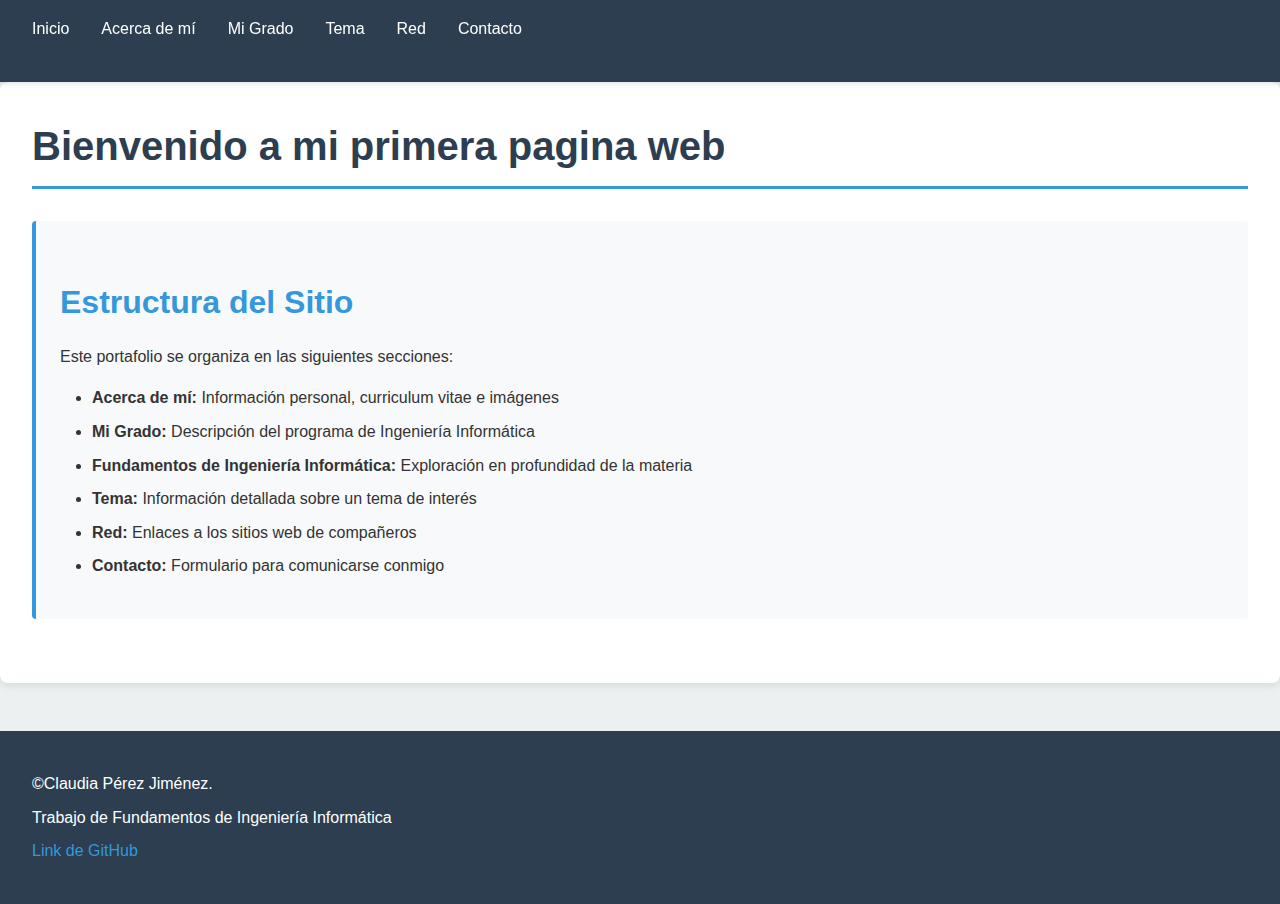
<file: index.html>
<!DOCTYPE html>
<html lang="es">
<head>
    <meta charset="UTF-8">
    <meta name="viewport" content="width=device-width, initial-scale=1.0">
    <title>Claudia Pérez - Ingeniera Informática | Portafolio Personal</title>
    <link rel="stylesheet" href="css/style.css">
</head>
<body>
    <!-- Encabezado -->
    <header>
        <div>
            <nav class="nav">
                <ul>
                    <li><a href="index.html">Inicio</a></li>
                    <li><a href="public/about.html">Acerca de mí</a></li>
                    <li><a href="public/degree.html">Mi Grado</a></li>
                    <li><a href="public/topic.html">Tema</a></li>
                    <li><a href="public/net.html">Red</a></li>
                    <li><a href="public/contact.html">Contacto</a></li>
                </ul>
            </nav>
        </div>
    </header>

    <!-- Contenido Principal -->
    <div>
        <main class="main-content">
            <h1>Bienvenido a mi primera pagina web</h1>


            <section class="section">
                <h2>Estructura del Sitio</h2>
                <p>
                    Este portafolio se organiza en las siguientes secciones:
                </p>
                <ul class="section-list">
                    <li><strong>Acerca de mí:</strong> Información personal, curriculum vitae e imágenes</li>
                    <li><strong>Mi Grado:</strong> Descripción del programa de Ingeniería Informática</li>
                    <li><strong>Fundamentos de Ingeniería Informática:</strong> Exploración en profundidad de la materia</li>
                    <li><strong>Tema:</strong> Información detallada sobre un tema de interés</li>
                    <li><strong>Red:</strong> Enlaces a los sitios web de compañeros</li>
                    <li><strong>Contacto:</strong> Formulario para comunicarse conmigo</li>
                </ul>
            </section>
            
        </main>
    </div>

    <!-- Pie de Página -->
    <footer>
        <p>&copy;Claudia Pérez Jiménez.</p>
        <p>
            Trabajo de Fundamentos de Ingeniería Informática
        </p>
        <p>
            <a href="https://github.com/Claudia-Perez-Jimenez/mi_primera_pagina">Link de GitHub</a>
        </p>
    </footer>
</body>
</html>
</file>
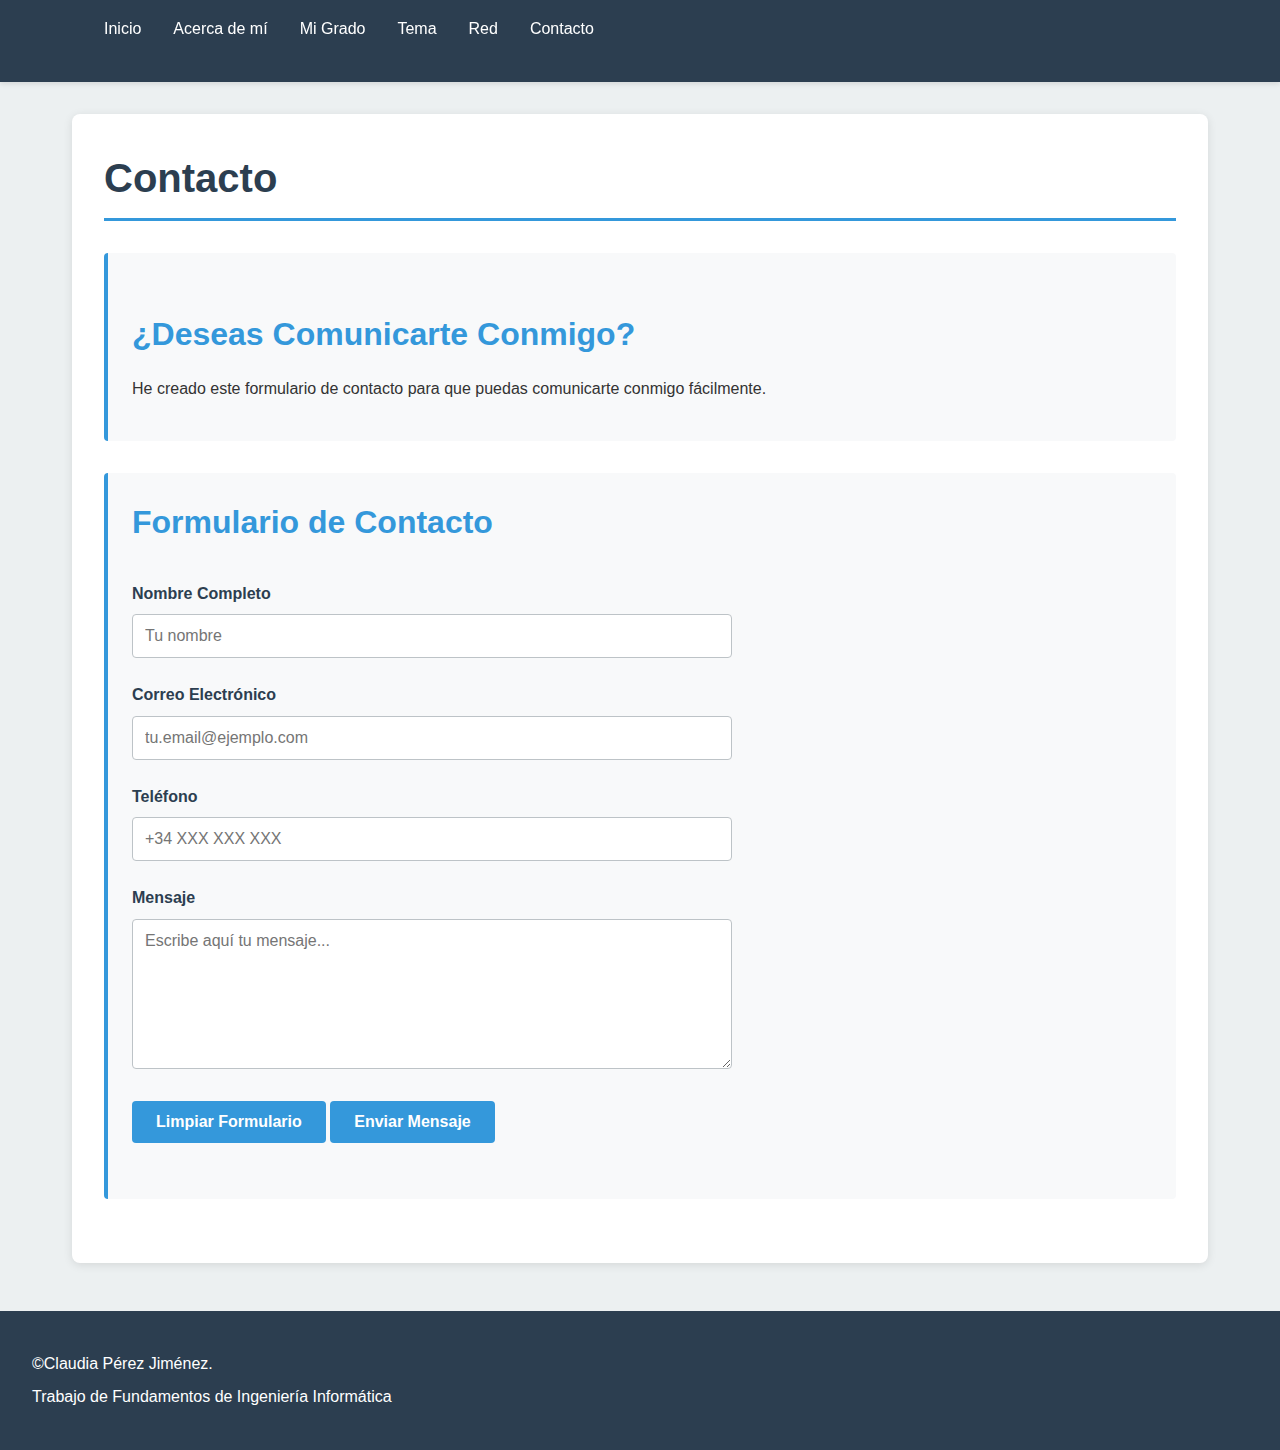
<file: contact.html>
<!DOCTYPE html>
<html lang="es">
<head>
    <meta charset="UTF-8">
    <meta name="viewport" content="width=device-width, initial-scale=1.0">
    <title>Contacto - Claudia Pérez | Portafolio Personal</title>
    <link rel="stylesheet" href="../css/style.css">
</head>
<body>
    <!-- Encabezado y Navegación -->
    <header>
        <div class="header-container">
            <nav>
                <ul>
                    <li><a href="../index.html">Inicio</a></li>
                    <li><a href="about.html">Acerca de mí</a></li>
                    <li><a href="degree.html">Mi Grado</a></li>
                    <li><a href="topic.html">Tema</a></li>
                    <li><a href="net.html">Red</a></li>
                    <li><a href="contact.html">Contacto</a></li>
                </ul>
            </nav>
        </div>
    </header>

    <!-- Contenido Principal -->
    <div class="container">
        <main>
            <h1>Contacto</h1>

            <section class="section">
                <h2>¿Deseas Comunicarte Conmigo?</h2>
                <p>
                    He creado este formulario de contacto para que puedas comunicarte conmigo fácilmente.
                </p>
            </section>

            <section class="section">
                <h2 style="margin-top: 0;">Formulario de Contacto</h2>
                
                <form>
                    <div class="form-group">
                        <label for="nombre">Nombre Completo</label>
                        <input type="text" placeholder="Tu nombre" required>
                    </div>

                    <div class="form-group">
                        <label for="email">Correo Electrónico</label>
                        <input type="email"placeholder="tu.email@ejemplo.com" required>
                    </div>

                    <div class="form-group">
                        <label for="telefono">Teléfono</label>
                        <input type="tel" placeholder="+34 XXX XXX XXX">
                    </div>

                    <div class="form-group">
                        <label for="mensaje">Mensaje</label>
                        <textarea placeholder="Escribe aquí tu mensaje..." required></textarea>
                    </div>

                    <button type="reset";">Limpiar Formulario</button>
                    <button type="submit">Enviar Mensaje</button>
                </form>
            </section>

        </main>
    </div>

    <!-- Pie de Página -->
    <footer>
        <p>&copy;Claudia Pérez Jiménez.</p>
        <p>
            Trabajo de Fundamentos de Ingeniería Informática
        </p>
    </footer>
</body>
</html>
</file>
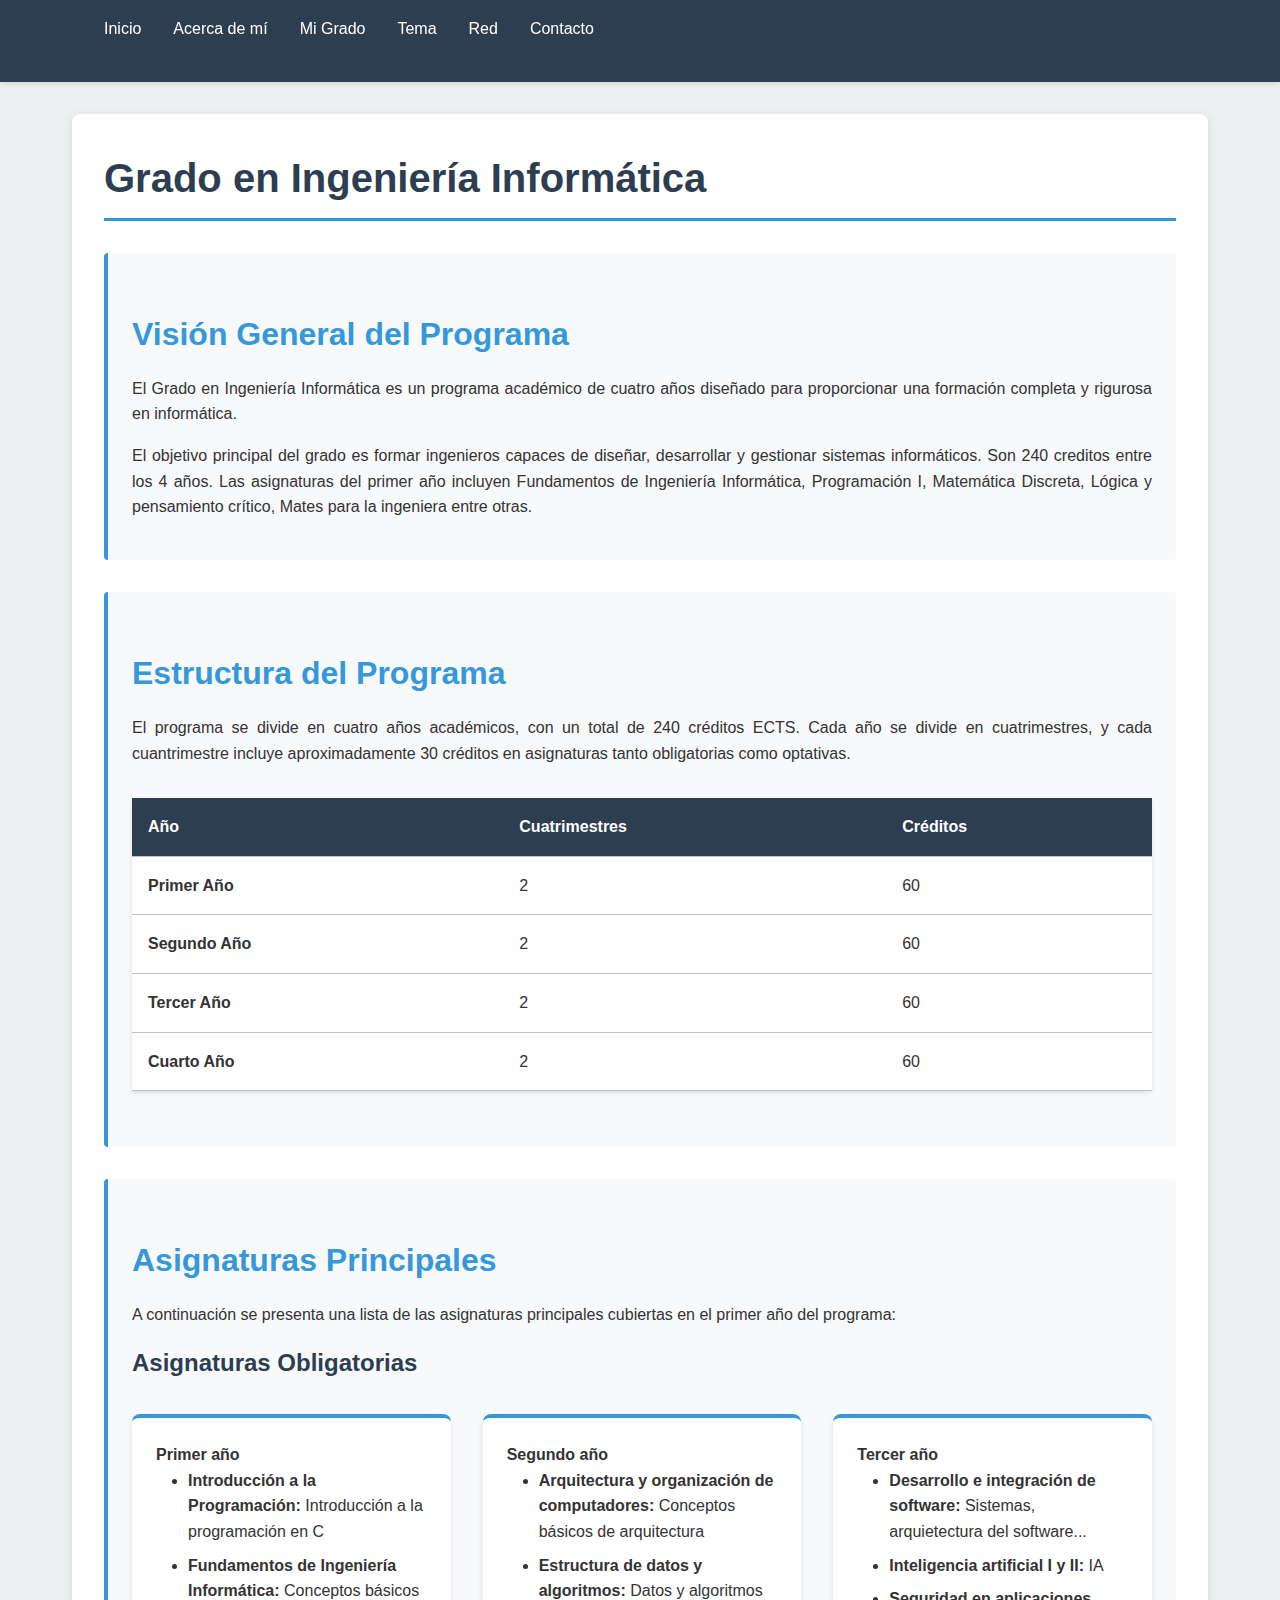
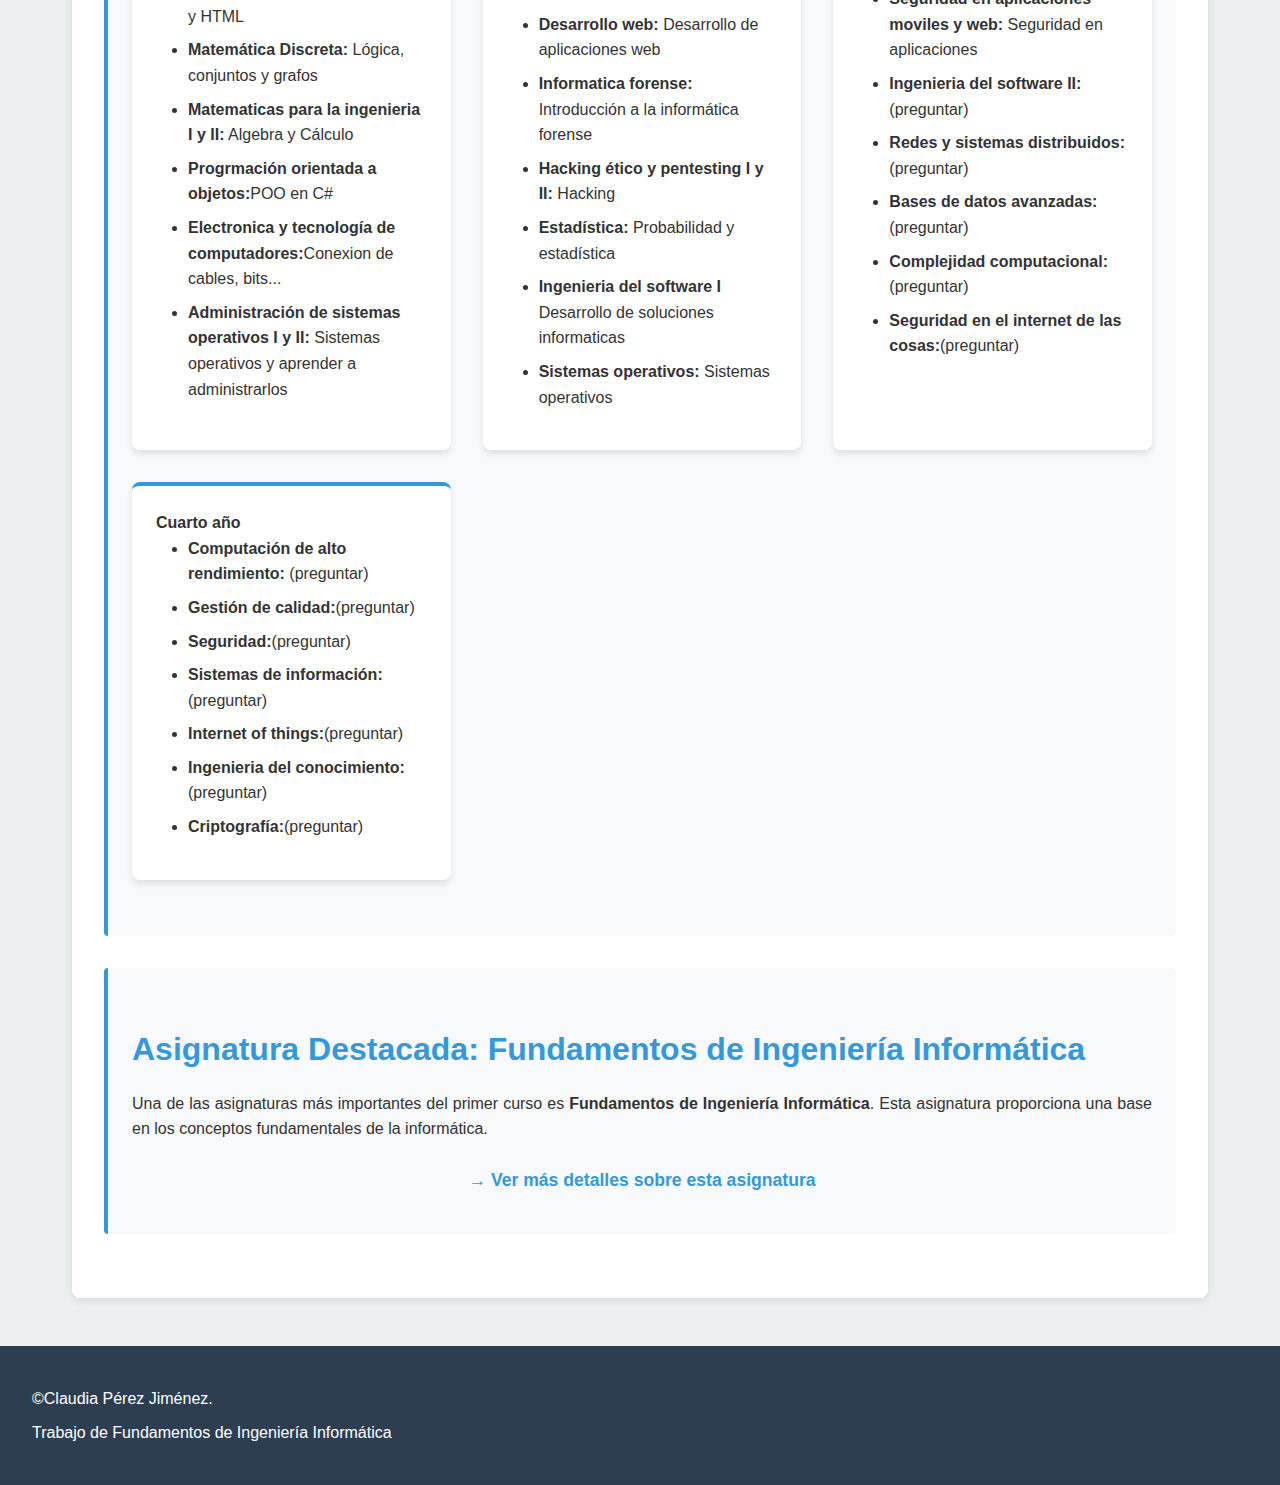
<file: degree.html>
<!DOCTYPE html>
<html lang="es">
<head>
    <meta charset="UTF-8">
    <meta name="viewport" content="width=device-width, initial-scale=1.0">
    <title>Mi Grado - Claudia Pérez | Portafolio Personal</title>
    <link rel="stylesheet" href="../css/style.css">
</head>
<body>
    <!-- Encabezado -->
    <header>
        <div class="header-container">
            <nav>
                <ul>
                    <li><a href="../index.html">Inicio</a></li>
                    <li><a href="about.html">Acerca de mí</a></li>
                    <li><a href="degree.html">Mi Grado</a></li>
                    <li><a href="topic.html">Tema</a></li>
                    <li><a href="net.html">Red</a></li>
                    <li><a href="contact.html">Contacto</a></li>
                </ul>
            </nav>
        </div>
    </header>

    <!-- Contenido Principal -->
    <div class="container">
        <main>
            <h1>Grado en Ingeniería Informática</h1>

            <section class="section">
                <h2>Visión General del Programa</h2>
                <p>
                    El Grado en Ingeniería Informática es un programa académico de cuatro años 
                    diseñado para proporcionar una formación completa y rigurosa en informática. 
                </p>
                <p>
                    El objetivo principal del grado es formar ingenieros capaces de diseñar, 
                    desarrollar y gestionar sistemas informáticos. Son 240 creditos entre los 4 años.
                    Las asignaturas del primer año incluyen Fundamentos de Ingeniería Informática, Programación I,
                    Matemática Discreta, Lógica y pensamiento crítico, Mates para la ingeniera entre otras. 

                </p>
            </section>

            <section class="section">
                <h2>Estructura del Programa</h2>
                <p>
                    El programa se divide en cuatro años académicos, con un total de 240 créditos ECTS. 
                    Cada año se divide en cuatrimestres, y cada cuantrimestre incluye aproximadamente 30 créditos 
                    en asignaturas tanto obligatorias como optativas.
                </p>
                <table>
                    <thead>
                        <tr>
                            <th>Año</th>
                            <th>Cuatrimestres</th>
                            <th>Créditos</th>
                        </tr>
                    </thead>
                    <tbody>
                        <tr>
                            <td><strong>Primer Año</strong></td>
                            <td>2</td>
                            <td>60</td>
                        </tr>
                        <tr>
                            <td><strong>Segundo Año</strong></td>
                            <td>2</td>
                            <td>60</td>
                        </tr>
                        <tr>
                            <td><strong>Tercer Año</strong></td>
                            <td>2</td>
                            <td>60</td>
                        </tr>
                        <tr>
                            <td><strong>Cuarto Año</strong></td>
                            <td>2</td>
                            <td>60</td>
                        </tr>
                    </tbody>
                </table>
            </section>

            <section class="section">
                <h2>Asignaturas Principales</h2>
                <p>
                    A continuación se presenta una lista de las asignaturas principales cubiertas 
                    en el primer año del programa:
                </p>

                <h3>Asignaturas Obligatorias</h3>
                <div class="card-grid">
                    <div class="card">
                        <h4>Primer año</h4>
                        <ul>
                            <li><strong>Introducción a la Programación:</strong> Introducción a la programación en C</li>
                            <li><strong>Fundamentos de Ingeniería Informática:</strong> Conceptos básicos y HTML</li>
                            <li><strong>Matemática Discreta:</strong> Lógica, conjuntos y grafos</li>
                            <li><strong>Matematicas para la ingenieria I y II:</strong> Algebra y Cálculo</li>
                            <li><strong>Progrmación orientada a objetos:</strong>POO en C#</li>
                            <li><strong>Electronica y tecnología de computadores:</strong>Conexion de cables, bits... </li>
                            <li><strong>Administración de sistemas operativos I y II:</strong> Sistemas operativos y aprender a administrarlos</li>
                        </ul>
                    </div>
                    <div class="card">
                        <h4>Segundo año</h4>
                        <ul>
                            <li><strong>Arquitectura y organización de computadores:</strong> Conceptos básicos de arquitectura</li>
                            <li><strong>Estructura de datos y algoritmos:</strong> Datos y algoritmos</li>
                            <li><strong>Desarrollo web:</strong> Desarrollo de aplicaciones web</li>
                            <li><strong>Informatica forense:</strong> Introducción a la informática forense</li>
                            <li><strong>Hacking ético y pentesting I y II:</strong> Hacking</li>
                            <li><strong>Estadística:</strong> Probabilidad y estadística</li>
                            <li><strong>Ingenieria del software I</strong> Desarrollo de soluciones informaticas</li>
                            <li><strong>Sistemas operativos:</strong> Sistemas operativos</li>
                        </ul>
                    </div>
                    <div class="card">
                        <h4>Tercer año</h4>
                        <ul>
                            <li><strong>Desarrollo e integración de software:</strong> Sistemas, arquietectura del software...</li>
                            <li><strong>Inteligencia artificial I y II:</strong> IA</li>
                            <li><strong>Seguridad en aplicaciones moviles y web:</strong> Seguridad en aplicaciones</li>
                            <li><strong>Ingenieria del software II:</strong> (preguntar)</li>
                            <li><strong>Redes y sistemas distribuidos:</strong>(preguntar) </li>
                            <li><strong>Bases de datos avanzadas:</strong>(preguntar) </li>
                            <li><strong>Complejidad computacional:</strong>(preguntar) </li>
                            <li><strong>Seguridad en el internet de las cosas:</strong>(preguntar) </li>
                        </ul>
                    </div>
                    <div class="card">
                        <h4>Cuarto año</h4>
                        <ul>
                            <li><strong>Computación de alto rendimiento:</strong> (preguntar)</li>
                            <li><strong>Gestión de calidad:</strong>(preguntar) </li>
                            <li><strong>Seguridad:</strong>(preguntar) </li>
                            <li><strong>Sistemas de información:</strong>(preguntar) </li>
                            <li><strong>Internet of things:</strong>(preguntar) </li>
                            <li><strong>Ingenieria del conocimiento:</strong>(preguntar) </li>
                            <li><strong>Criptografía:</strong>(preguntar) </li>
                        </ul>
                    </div>
                </div>
            </section>

            <section class="section">
                <h2>Asignatura Destacada: Fundamentos de Ingeniería Informática</h2>
                <p>
                    Una de las asignaturas más importantes del primer curso es <strong>Fundamentos de 
                    Ingeniería Informática</strong>. Esta asignatura proporciona una base en los 
                    conceptos fundamentales de la informática.
                </p>
                <p style="text-align: center; margin-top: 1.5rem;">
                    <a href="fii.html" style="font-size: 1.1rem; font-weight: bold; color: #3498db;">
                        → Ver más detalles sobre esta asignatura
                    </a>
                </p>
            </section>
        </main>
    </div>

    <!-- Pie de Página -->
    <footer>
        <p>&copy;Claudia Pérez Jiménez.</p>
        <p>
            Trabajo de Fundamentos de Ingeniería Informática
        </p>
    </footer>
</body>
</html>
</file>
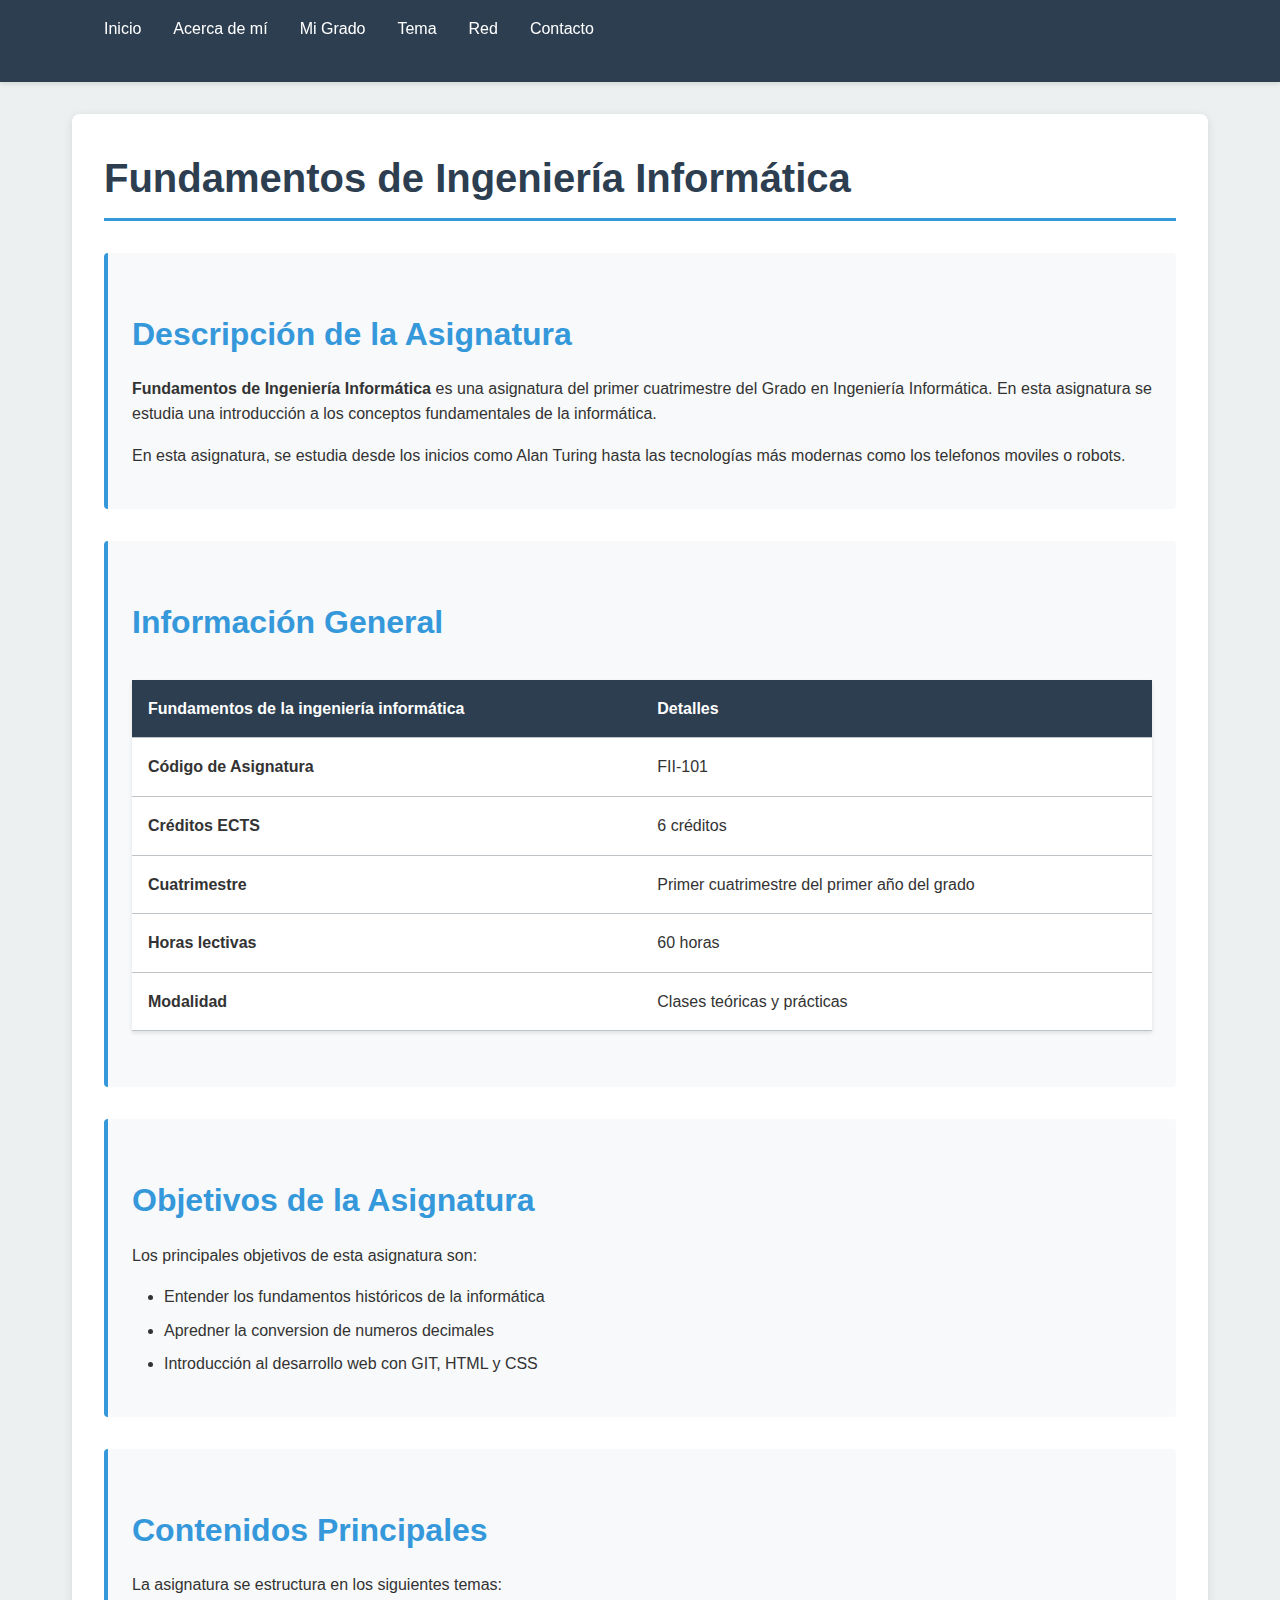
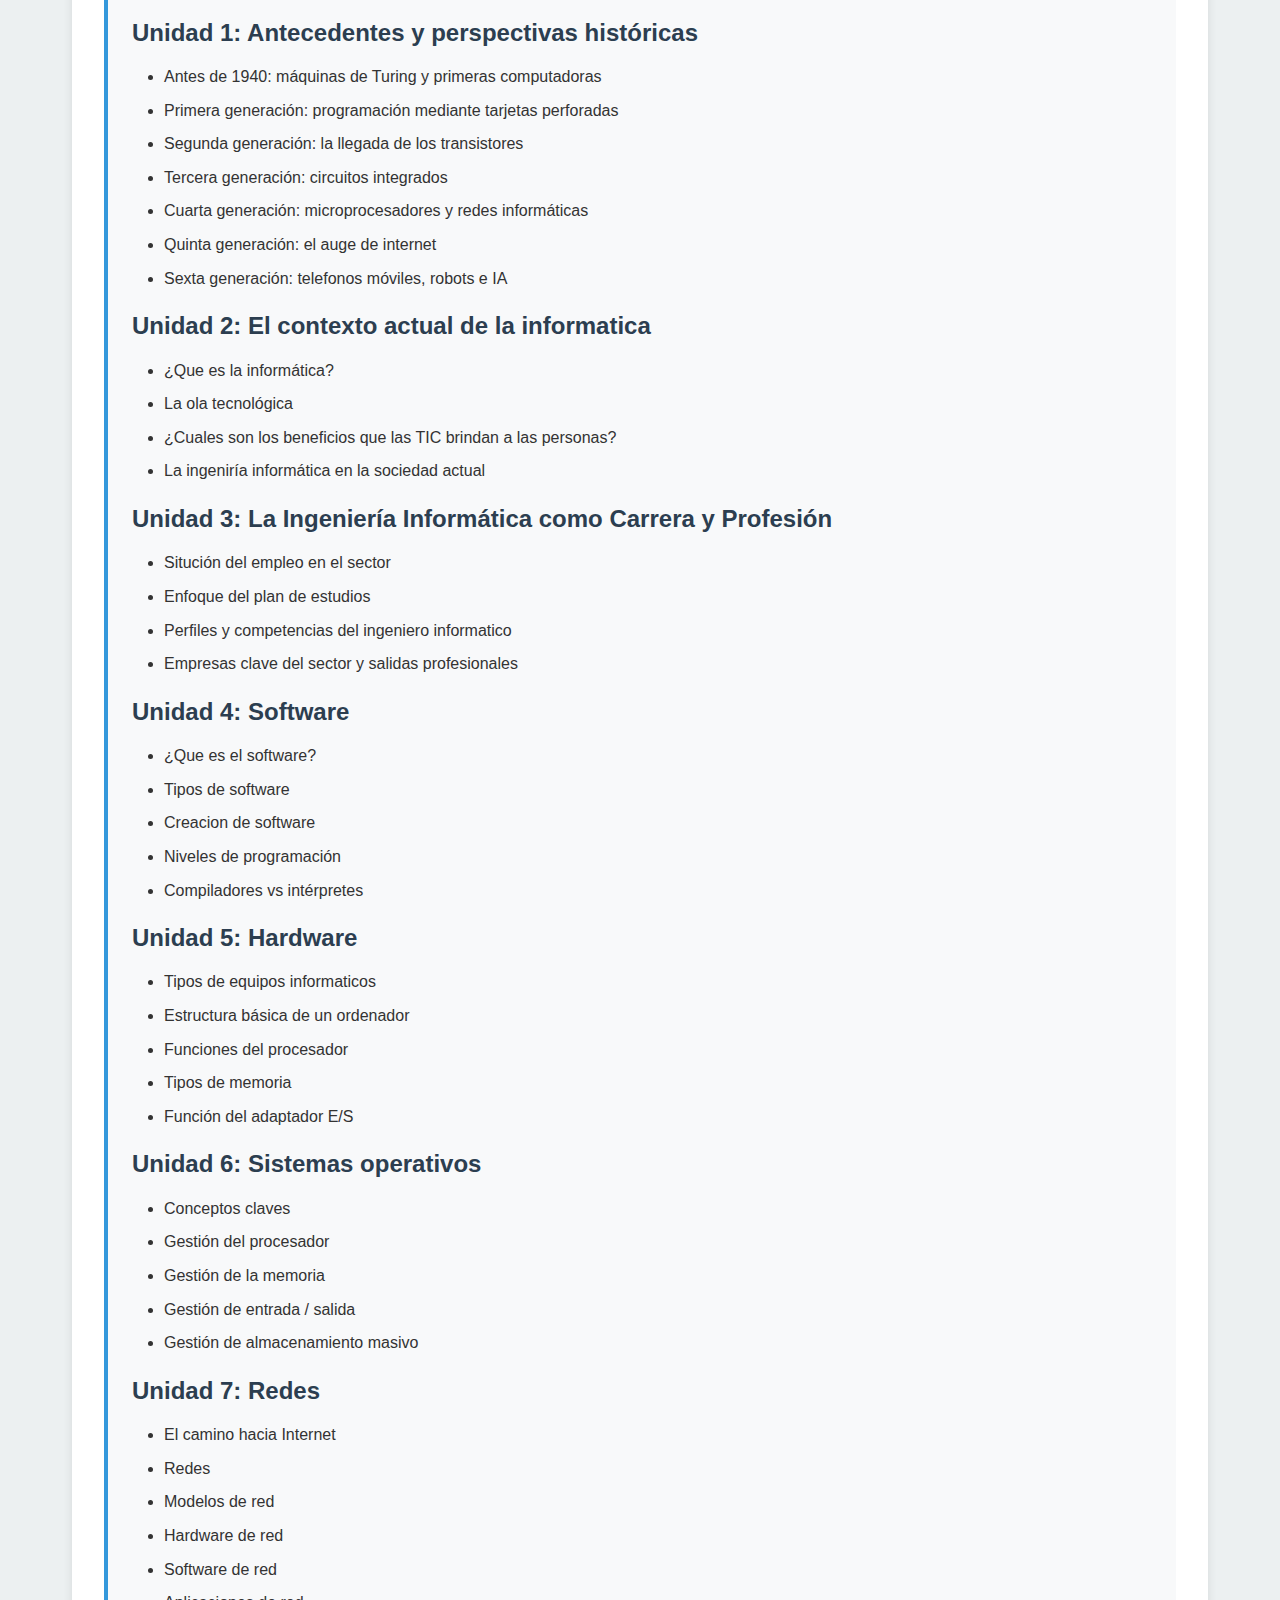
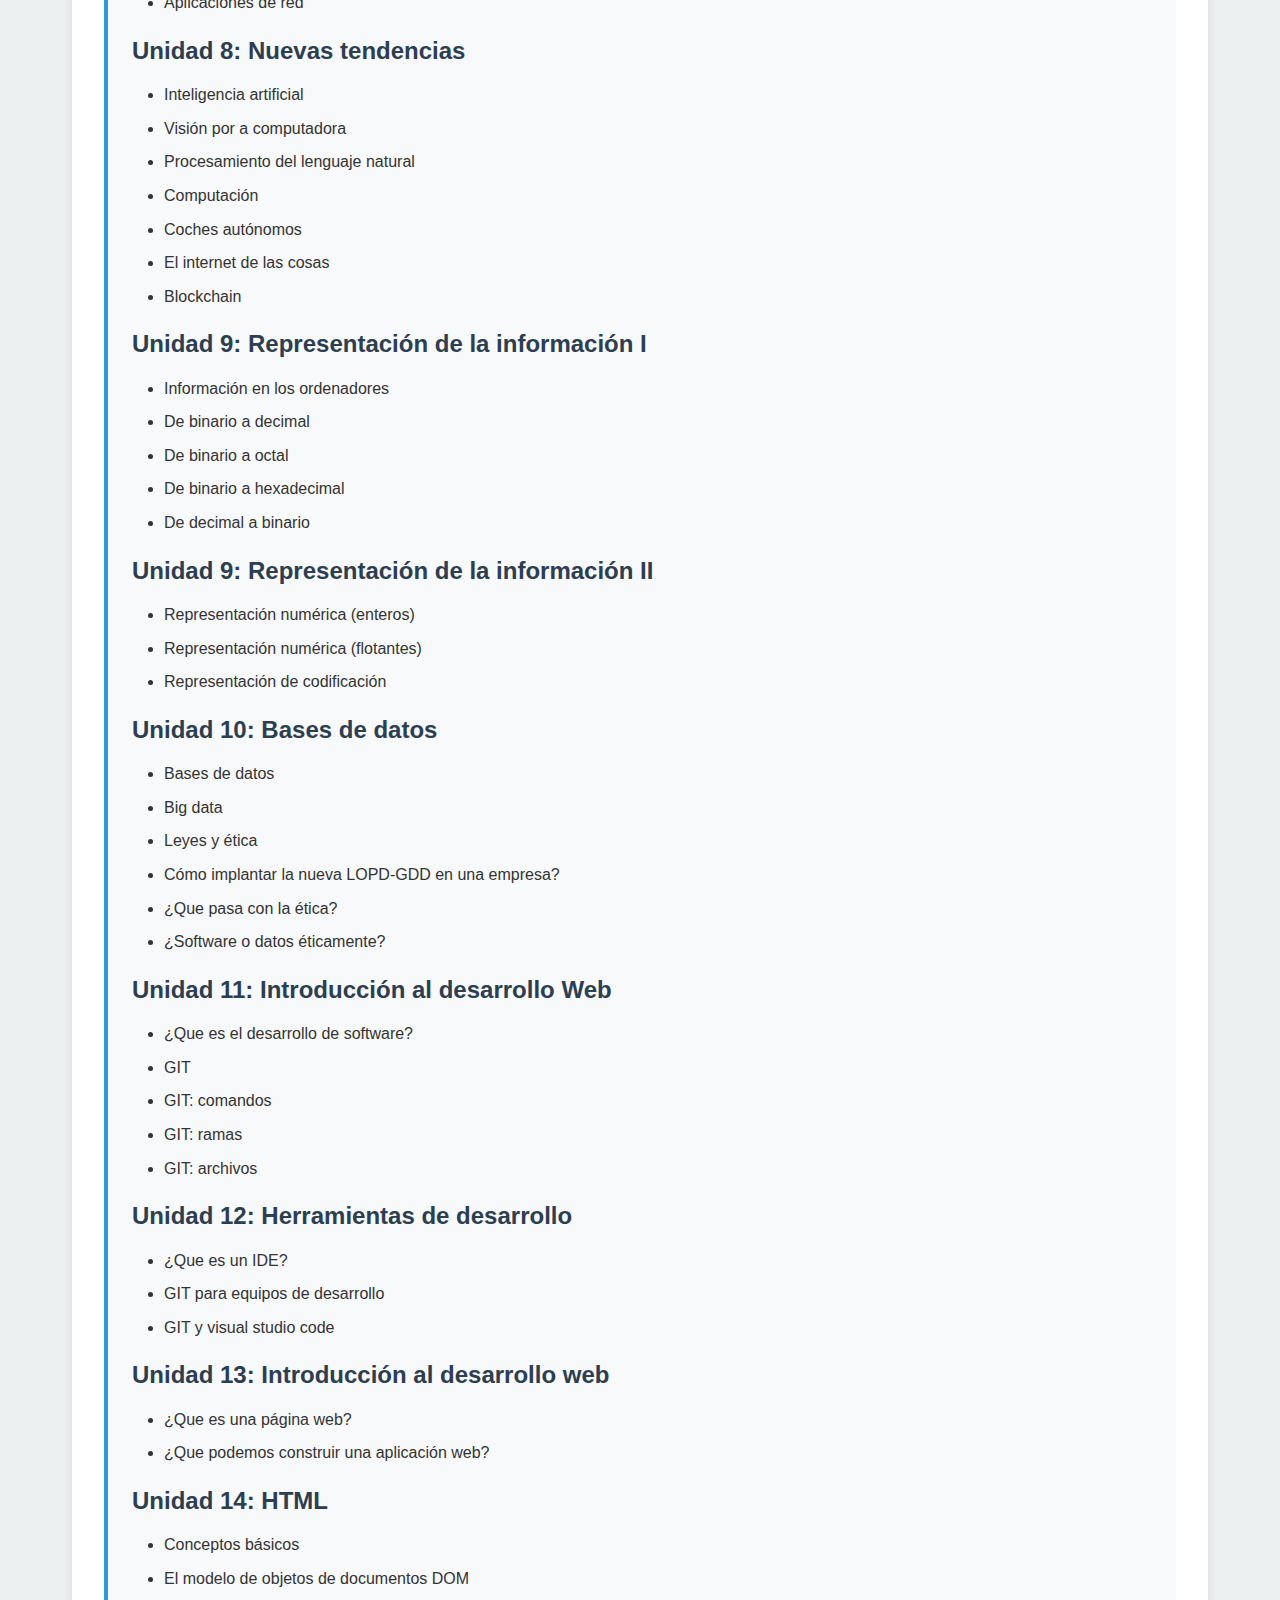
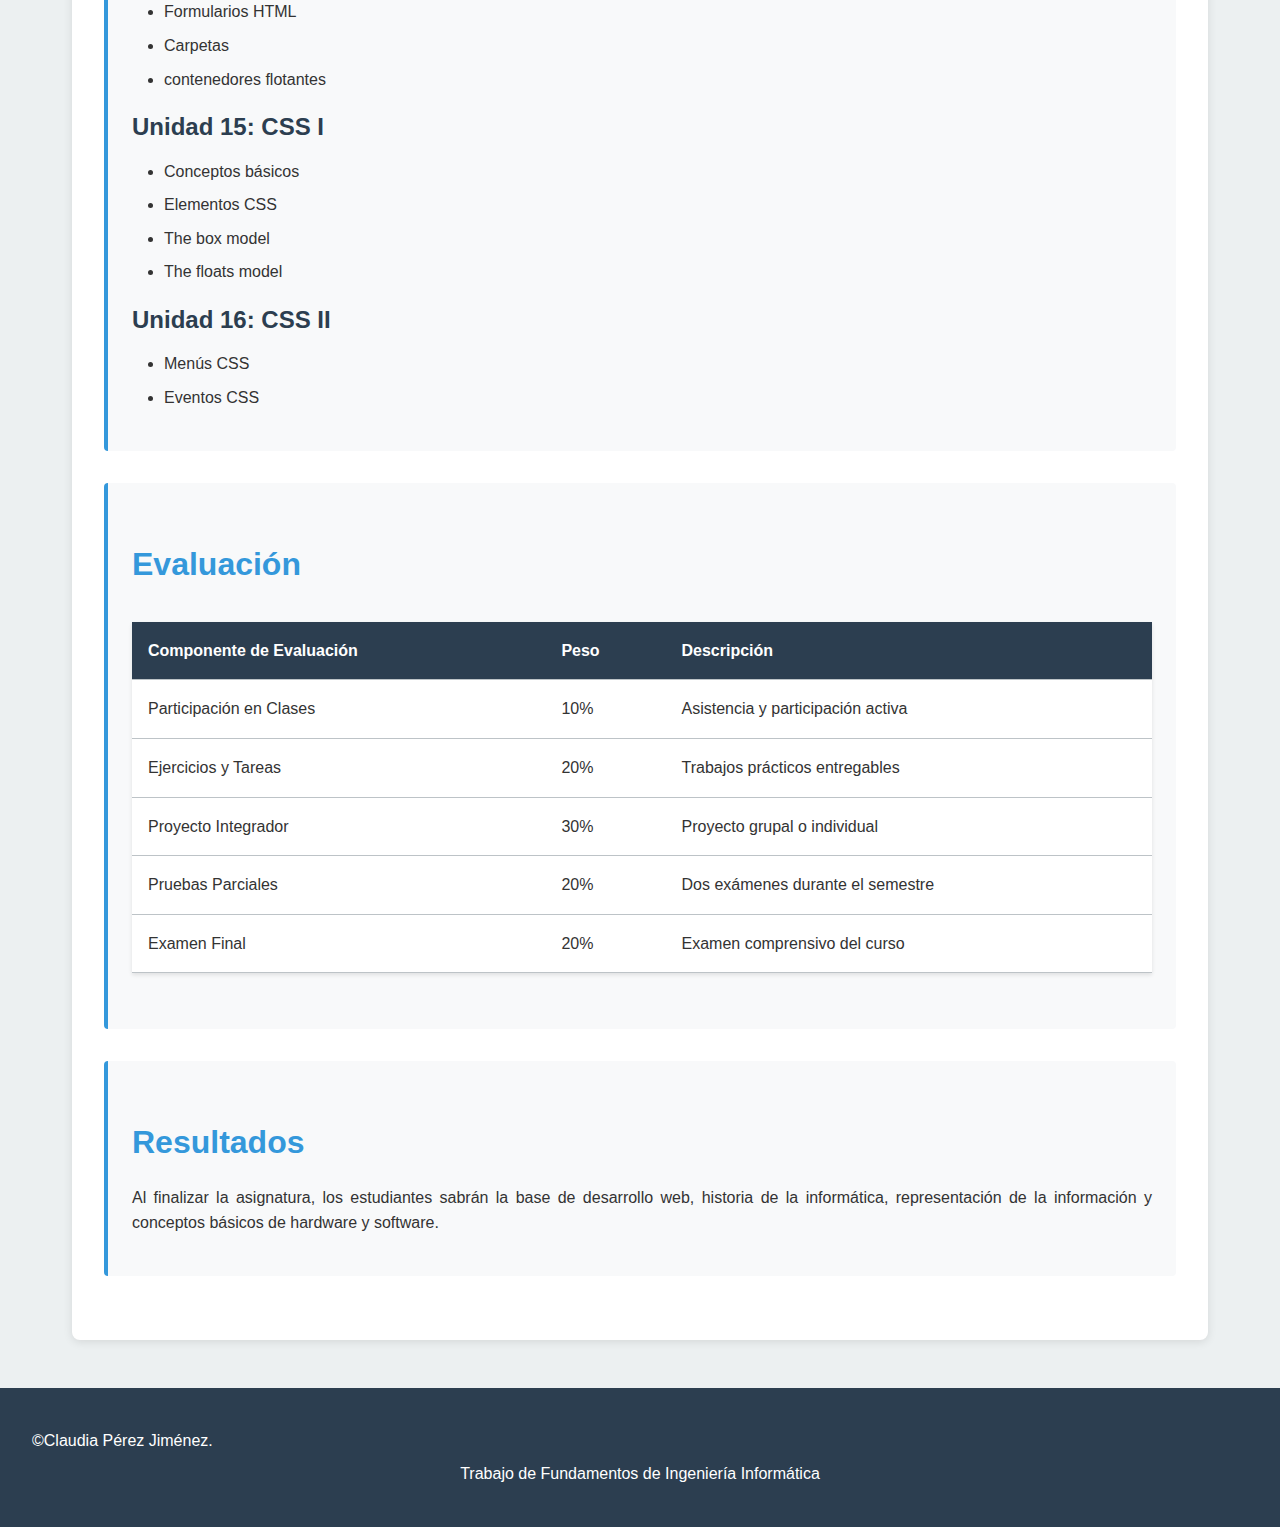
<file: fii.html>
<!DOCTYPE html>
<html lang="es">
<head>
    <meta charset="UTF-8">
    <meta name="viewport" content="width=device-width, initial-scale=1.0">
    <title>Fundamentos de Ingeniería Informática - Claudia Pérez | Portafolio</title>
    <link rel="stylesheet" href="../css/style.css">
</head>
<body>
    <!-- Encabezado-->
    <header>
        <div class="header-container">
            <nav>
                <ul>
                    <li><a href="../index.html">Inicio</a></li>
                    <li><a href="about.html">Acerca de mí</a></li>
                    <li><a href="degree.html">Mi Grado</a></li>
                    <li><a href="topic.html">Tema</a></li>
                    <li><a href="net.html">Red</a></li>
                    <li><a href="contact.html">Contacto</a></li>
                </ul>
            </nav>
        </div>
    </header>

    <!-- Contenido Principal -->
    <div class="container">
        <main>
            <h1>Fundamentos de Ingeniería Informática</h1>

            <section class="section">
                <h2>Descripción de la Asignatura</h2>
                <p>
                    <strong>Fundamentos de Ingeniería Informática</strong> es una asignatura del primer 
                    cuatrimestre del Grado en Ingeniería Informática. En esta asignatura se estudia una
                    introducción a los conceptos fundamentales de la informática.
                </p>
                <p>
                    En esta asignatura, se estudia desde los inicios como Alan Turing hasta las
                    tecnologías más modernas como los telefonos moviles o robots.
                </p>
            </section>

            <section class="section">
                <h2>Información General</h2>
                <table>
                    <tr>
                        <th>Fundamentos de la ingeniería informática</th>
                        <th>Detalles</th>
                    </tr>
                    <tr>
                        <td><strong>Código de Asignatura</strong></td>
                        <td>FII-101</td>
                    </tr>
                    <tr>
                        <td><strong>Créditos ECTS</strong></td>
                        <td>6 créditos</td>
                    </tr>
                    <tr>
                        <td><strong>Cuatrimestre</strong></td>
                        <td>Primer cuatrimestre del primer año del grado</td>
                    </tr>
                    <tr>
                        <td><strong>Horas lectivas</strong></td>
                        <td>60 horas</td>
                    </tr>
                    <tr>
                        <td><strong>Modalidad</strong></td>
                        <td>Clases teóricas y prácticas</td>
                    </tr>
                </table>
            </section>

            <section class="section">
                <h2>Objetivos de la Asignatura</h2>
                <p>
                    Los principales objetivos de esta asignatura son:
                </p>
                <ul>
                    <li>Entender los fundamentos históricos de la informática</li>
                    <li>Apredner la conversion de numeros decimales</li>
                    <li>Introducción al desarrollo web con GIT, HTML y CSS</li>
                </ul>
            </section>

            <section class="section">
                <h2>Contenidos Principales</h2>
                <p>
                    La asignatura se estructura en los siguientes temas:
                </p>

                <h3>Unidad 1: Antecedentes y perspectivas históricas</h3>
                <ul>
                    <li>Antes de 1940: máquinas de Turing y primeras computadoras</li>
                    <li>Primera generación: programación mediante tarjetas perforadas</li>
                    <li>Segunda generación: la llegada de los transistores</li>
                    <li>Tercera generación: circuitos integrados</li>
                    <li>Cuarta generación: microprocesadores y redes informáticas</li>
                    <li>Quinta generación: el auge de internet</li>
                    <li>Sexta generación: telefonos móviles, robots e IA</li>
                </ul>

                <h3>Unidad 2: El contexto actual de la informatica</h3>
                <ul>
                    <li>¿Que es la informática?</li>
                    <li>La ola tecnológica</li>
                    <li>¿Cuales son los beneficios que las TIC brindan a las personas?</li>
                    <li>La ingeniría informática en la sociedad actual</li>
                </ul>

                <h3>Unidad 3: La Ingeniería Informática como Carrera y Profesión</h3>
                <ul>
                    <li>Situción del empleo en el sector</li>
                    <li>Enfoque del plan de estudios</li>
                    <li>Perfiles y competencias del ingeniero informatico</li>
                    <li>Empresas clave del sector y salidas profesionales</li>
                </ul>

                <h3>Unidad 4: Software</h3>
                <ul>
                    <li>¿Que es el software?</li>
                    <li>Tipos de software</li>
                    <li>Creacion de software</li>
                    <li>Niveles de programación</li>
                    <li>Compiladores vs intérpretes</li>
                </ul>

                <h3>Unidad 5: Hardware</h3>
                <ul>
                    <li>Tipos de equipos informaticos</li>
                    <li>Estructura básica de un ordenador</li>
                    <li>Funciones del procesador</li>
                    <li>Tipos de memoria</li>
                    <li>Función del adaptador E/S</li>
                </ul>

                <h3>Unidad 6: Sistemas operativos</h3>
                <ul>
                    <li>Conceptos claves</li>
                    <li>Gestión del procesador</li>
                    <li>Gestión de la memoria</li>
                    <li>Gestión de entrada / salida</li>
                    <li>Gestión de almacenamiento masivo</li>
                </ul>
                <h3>Unidad 7: Redes</h3>
                <ul>
                    <li>El camino hacia Internet</li>
                    <li>Redes</li>
                    <li>Modelos de red</li>
                    <li>Hardware de red</li>
                    <li>Software de red</li>
                    <li>Aplicaciones de red</li>
                </ul>
                <h3>Unidad 8: Nuevas tendencias</h3>
                <ul>
                    <li>Inteligencia artificial</li>
                    <li>Visión por a computadora</li>
                    <li>Procesamiento del lenguaje natural</li>
                    <li>Computación</li>
                    <li>Coches autónomos</li>
                    <li>El internet de las cosas</li>
                    <li>Blockchain</li>
                </ul>
                <h3>Unidad 9: Representación de la información I</h3>
                <ul>
                    <li>Información en los ordenadores</li>
                    <li>De binario a decimal</li>
                    <li>De binario a octal</li>
                    <li>De binario a hexadecimal</li>
                    <li>De decimal a binario</li>
                </ul>
                <h3>Unidad 9: Representación de la información II</h3>
                <ul>
                    <li>Representación numérica (enteros)</li>
                    <li>Representación numérica (flotantes)</li>
                    <li>Representación de codificación</li>
                </ul>
                <h3>Unidad 10: Bases de datos</h3>
                <ul>
                    <li>Bases de datos</li>
                    <li>Big data</li>
                    <li>Leyes y ética</li>
                    <li>Cómo implantar la nueva LOPD-GDD en una empresa?</li>
                    <li>¿Que pasa con la ética?</li>
                    <li>¿Software o datos éticamente?</li>
                </ul>
                <h3>Unidad 11: Introducción al desarrollo Web</h3>
                <ul>
                    <li>¿Que es el desarrollo de software?</li>
                    <li>GIT</li>
                    <li>GIT: comandos</li>
                    <li>GIT: ramas</li>
                    <li>GIT: archivos</li>
                </ul>
                <h3>Unidad 12: Herramientas de desarrollo</h3>
                <ul>
                    <li>¿Que es un IDE?</li>
                    <li>GIT para equipos de desarrollo</li>
                    <li>GIT y visual studio code</li>
                </ul>
                <h3>Unidad 13: Introducción al desarrollo web</h3>
                <ul>
                    <li>¿Que es una página web?</li>
                    <li>¿Que podemos construir una aplicación web?</li>
                </ul>
                <h3>Unidad 14: HTML</h3>
                <ul>
                    <li>Conceptos básicos</li>
                    <li>El modelo de objetos de documentos DOM</li>
                    <li>Formularios HTML</li>
                    <li>Carpetas</li>
                    <li>contenedores flotantes</li>
                </ul>
                <h3>Unidad 15: CSS I</h3>
                <ul>
                    <li>Conceptos básicos</li>
                    <li>Elementos CSS</li>
                    <li>The box model</li>
                    <li>The floats model</li>
                </ul>
                <h3>Unidad 16: CSS II</h3>
                <ul>
                    <li>Menús CSS</li>
                    <li>Eventos CSS</li>
                </ul>
            </section>
            <section class="section">
                <h2>Evaluación</h2>
                <table>
                    <tr>
                        <th>Componente de Evaluación</th>
                        <th>Peso</th>
                        <th>Descripción</th>
                    </tr>
                    <tr>
                        <td>Participación en Clases</td>
                        <td>10%</td>
                        <td>Asistencia y participación activa</td>
                    </tr>
                    <tr>
                        <td>Ejercicios y Tareas</td>
                        <td>20%</td>
                        <td>Trabajos prácticos entregables</td>
                    </tr>
                    <tr>
                        <td>Proyecto Integrador</td>
                        <td>30%</td>
                        <td>Proyecto grupal o individual</td>
                    </tr>
                    <tr>
                        <td>Pruebas Parciales</td>
                        <td>20%</td>
                        <td>Dos exámenes durante el semestre</td>
                    </tr>
                    <tr>
                        <td>Examen Final</td>
                        <td>20%</td>
                        <td>Examen comprensivo del curso</td>
                    </tr>
                </table>
            </section>
            <section class="section">
                <h2>Resultados</h2>
                <p>
                    Al finalizar la asignatura, los estudiantes sabrán la base de 
                    desarrollo web, historia de la informática, representación de la información
                    y conceptos básicos de hardware y software.
                </p>
            </section>

        </main>
    </div>

    <!-- Pie de Página -->
    <footer>
        <p>&copy;Claudia Pérez Jiménez.</p>
            Trabajo de Fundamentos de Ingeniería Informática
        </p>
    </footer>
</body>
</html>
</file>
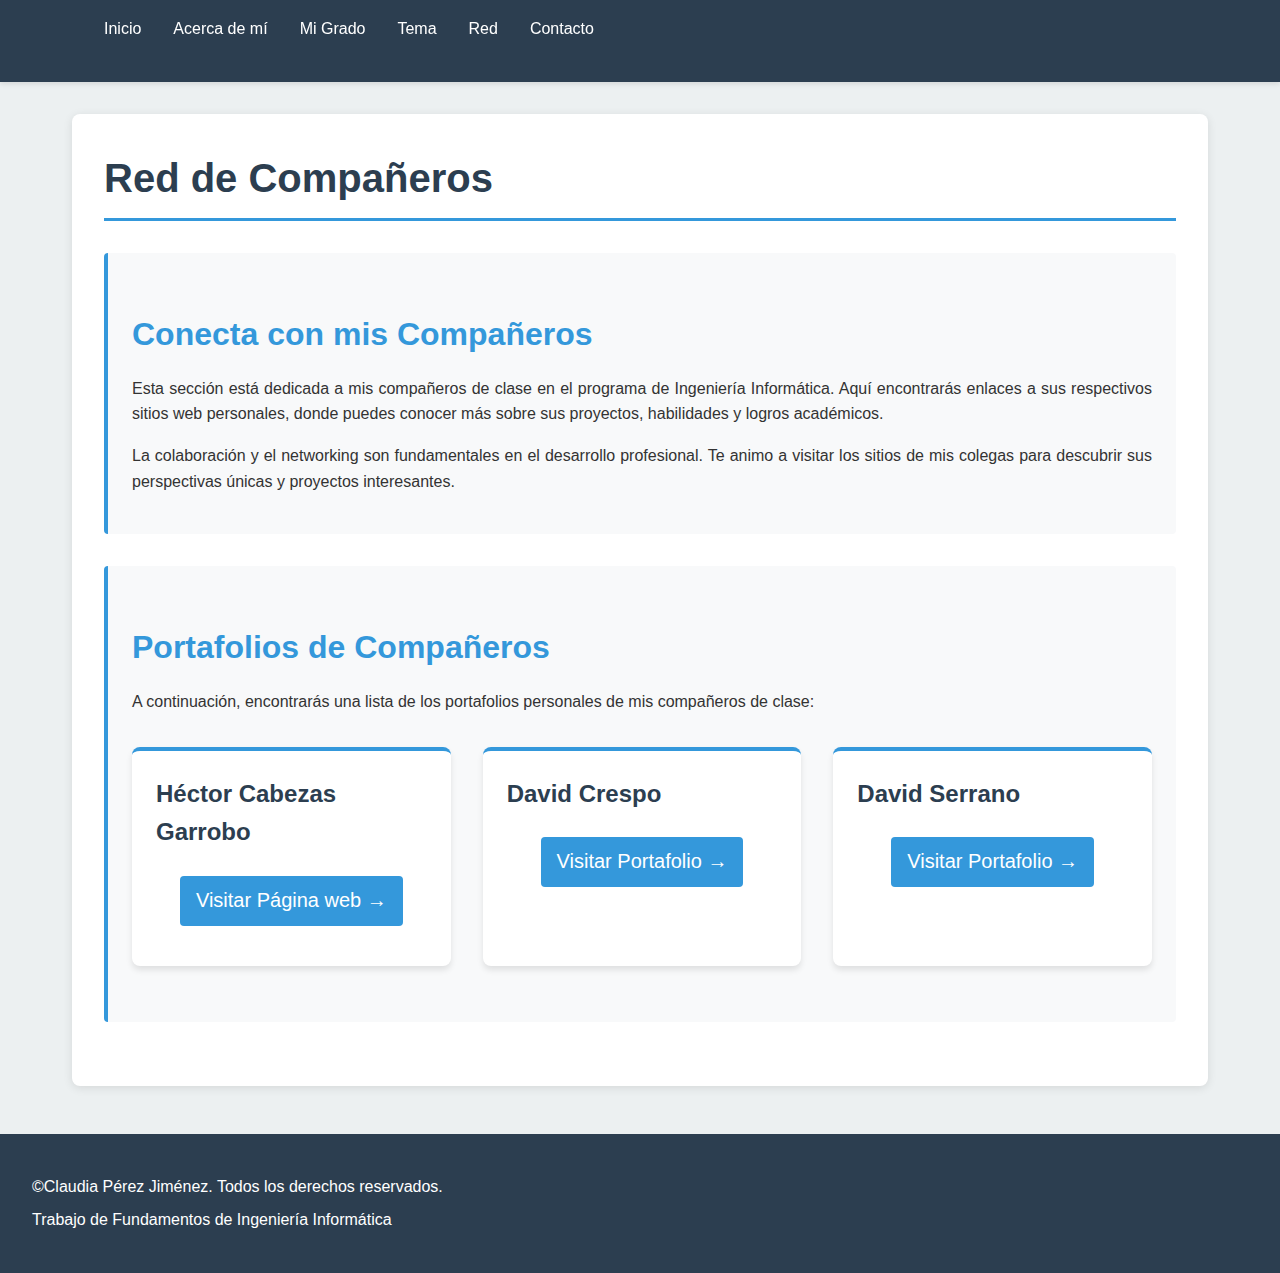
<file: net.html>
<!DOCTYPE html>
<html lang="es">
<head>
    <meta charset="UTF-8">
    <meta name="viewport" content="width=device-width, initial-scale=1.0">
    <title>Red de Compañeros - Claudia Pérez | Portafolio Personal</title>
    <link rel="stylesheet" href="../css/style.css">
</head>
<body>
    <!-- Encabezado y Navegación -->
    <header>
        <div class="header-container">
            <nav>
                <ul>
                    <li><a href="../index.html">Inicio</a></li>
                    <li><a href="about.html">Acerca de mí</a></li>
                    <li><a href="degree.html">Mi Grado</a></li>
                    <li><a href="topic.html">Tema</a></li>
                    <li><a href="net.html">Red</a></li>
                    <li><a href="contact.html">Contacto</a></li>
                </ul>
            </nav>
        </div>
    </header>

    <!-- Contenido Principal -->
    <div class="container">
        <main>
            <h1>Red de Compañeros</h1>

            <section class="section">
                <h2>Conecta con mis Compañeros</h2>
                <p>
                    Esta sección está dedicada a mis compañeros de clase en el programa de 
                    Ingeniería Informática. Aquí encontrarás enlaces a sus respectivos sitios web 
                    personales, donde puedes conocer más sobre sus proyectos, habilidades y 
                    logros académicos.
                </p>
                <p>
                    La colaboración y el networking son fundamentales en el desarrollo profesional. 
                    Te animo a visitar los sitios de mis colegas para descubrir sus perspectivas 
                    únicas y proyectos interesantes.
                </p>
            </section>

            <section class="section">
                <h2>Portafolios de Compañeros</h2>
                <p>
                    A continuación, encontrarás una lista de los portafolios personales de mis 
                    compañeros de clase:
                </p>

                <div class="card-grid">
                    <div class="card">
                        <h3>Héctor Cabezas Garrobo</h3>
                        <p style="text-align: center; margin-top: 1.5rem;">
                            <a href="https://hector-cabezas-garrobo.github.io/Pagina_web_fundamentos/" class="social-link" 
                                 style="display: inline-block; width: auto; padding: 0.5rem 1rem; border-radius: 4px;">
                                Visitar Página web →
                            </a>
                        </p>
                    </div>

                    <div class="card">
                        <h3>David Crespo</h3>
                        <p style="text-align: center; margin-top: 1.5rem;">
                            <a href="https://david-crespo-amaro.github.io/PrimeraWeb/" class="social-link" 
                               style="display: inline-block; width: auto; padding: 0.5rem 1rem; border-radius: 4px;">
                                Visitar Portafolio →
                            </a>
                        </p>
                    </div>

                    <div class="card">
                        <h3>David Serrano</h3>
                        <p style="text-align: center; margin-top: 1.5rem;">
                            <a href="su pagina" class="social-link" 
                               style="display: inline-block; width: auto; padding: 0.5rem 1rem; border-radius: 4px;">
                                Visitar Portafolio →
                            </a>
                        </p>
                    </div>
                </div>
            </section>
        </main>
    </div>

    <!-- Pie de Página -->
    <footer>
        <p>&copy;Claudia Pérez Jiménez. Todos los derechos reservados.</p>
        <p>
            Trabajo de Fundamentos de Ingeniería Informática
        </p>
    </footer>
</body>
</html>
</file>
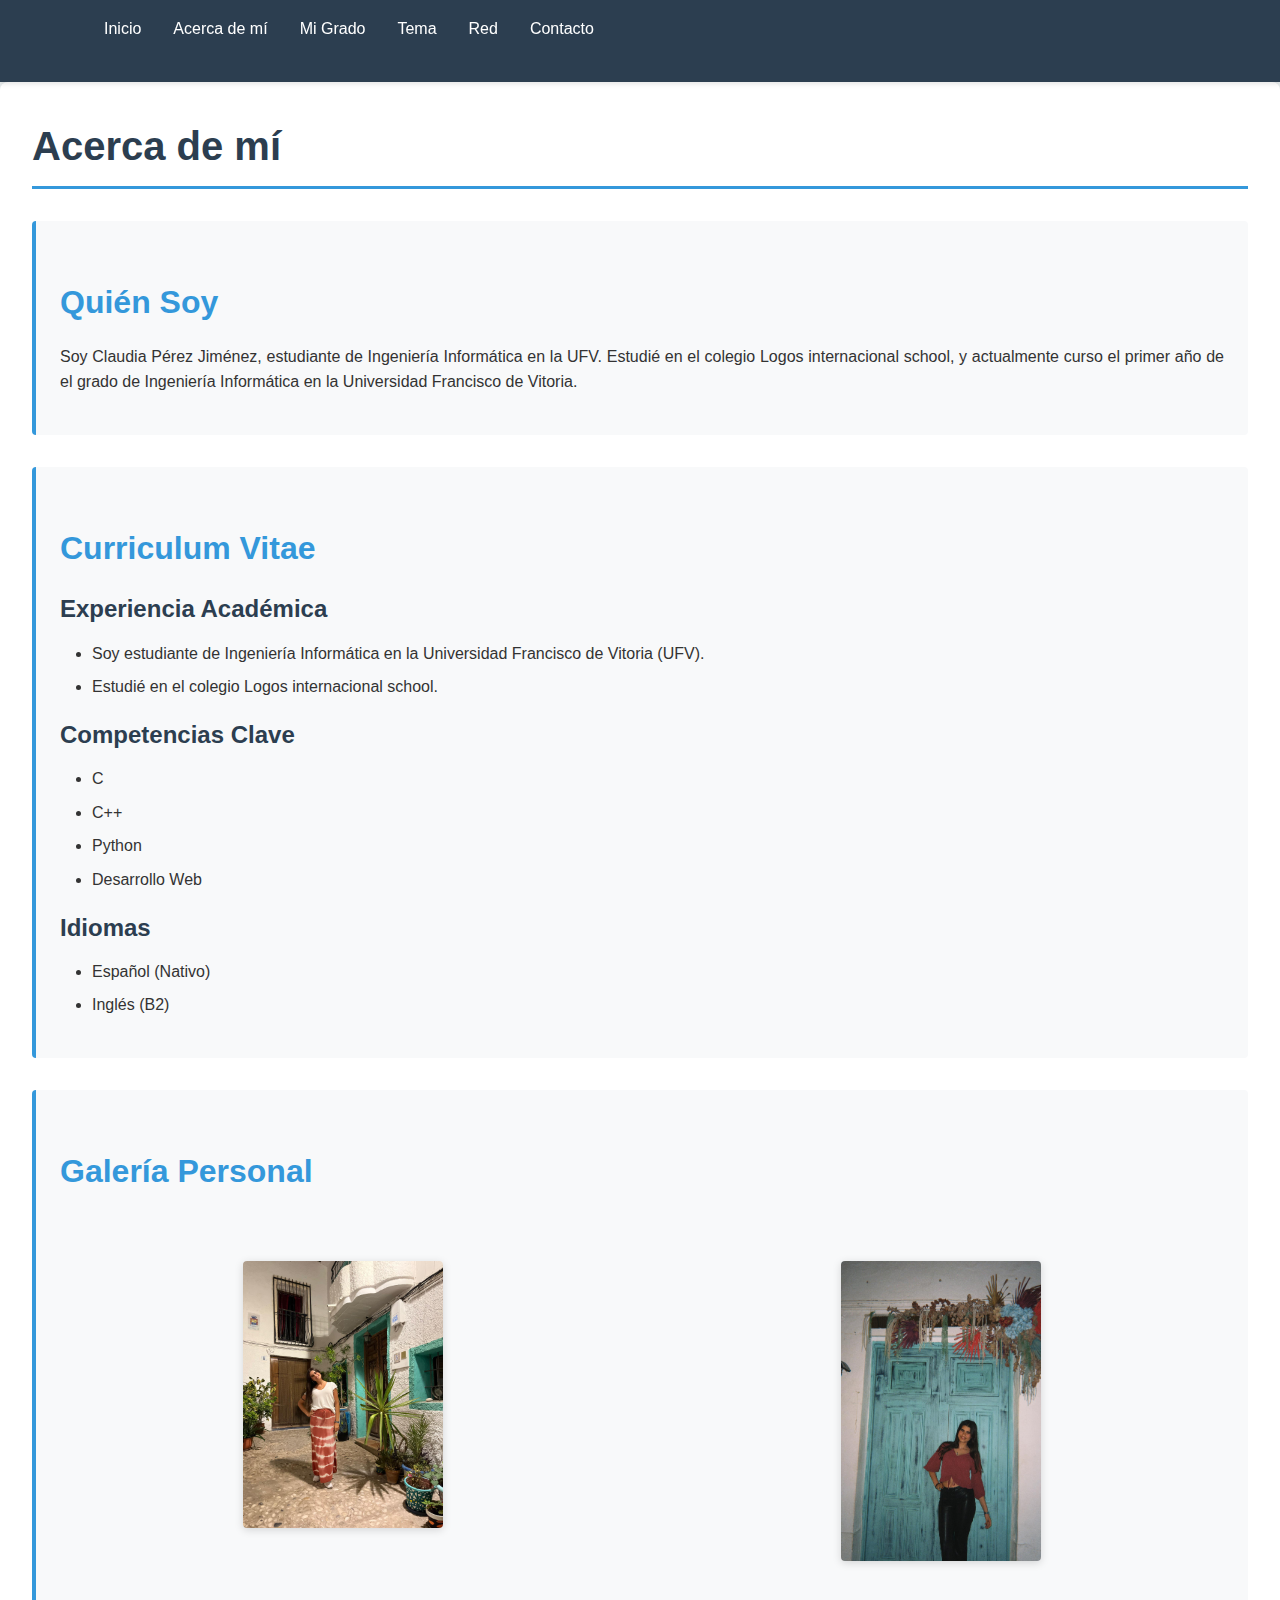
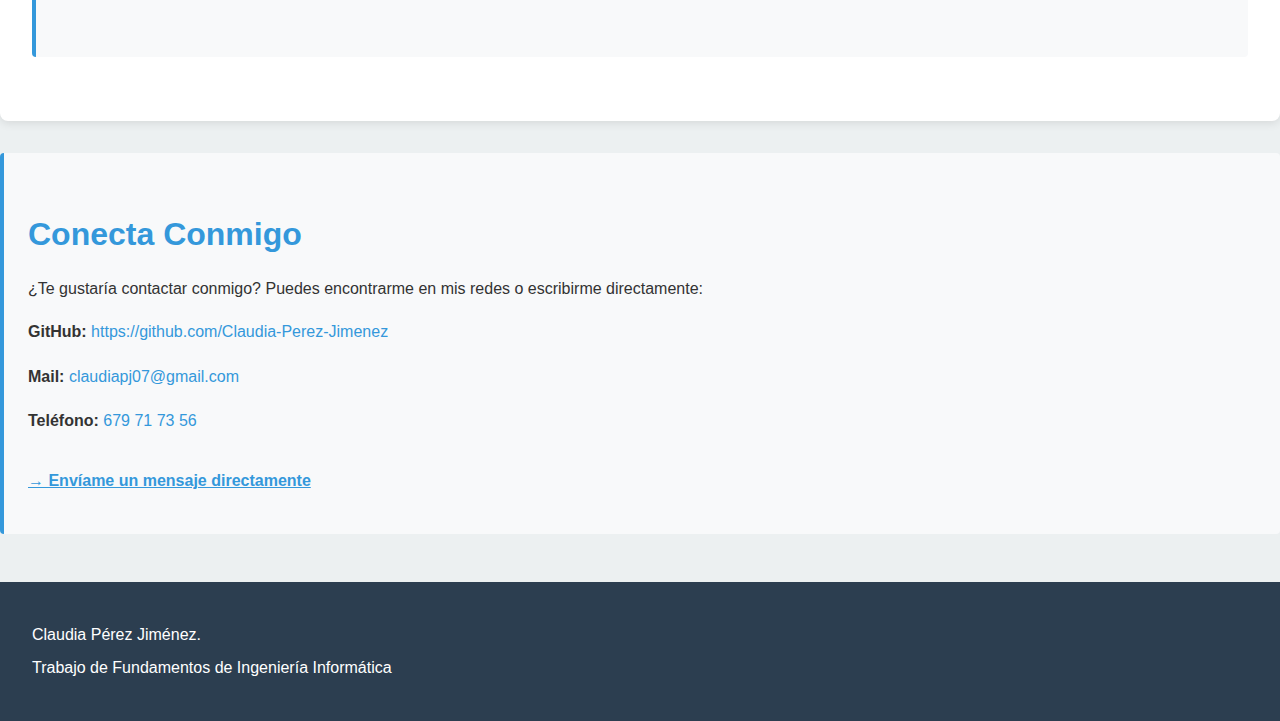
<file: public/about.html>
<!DOCTYPE html>
<html lang="es">
<head>
    <meta charset="UTF-8">
    <meta name="viewport" content="width=device-width, initial-scale=1.0">
    <title>Acerca de mí - Claudia Pérez | Portafolio Personal</title>
    <link rel="stylesheet" href="../css/style.css">
</head>
<body>
    <!-- Encabezado  -->
    <header>
        <div class="header-container">
            <nav>
                <ul>
                    <li><a href="../index.html">Inicio</a></li>
                    <li><a href="about.html">Acerca de mí</a></li>
                    <li><a href="degree.html">Mi Grado</a></li>
                    <li><a href="topic.html">Tema</a></li>
                    <li><a href="net.html">Red</a></li>
                    <li><a href="contact.html">Contacto</a></li>
                </ul>
            </nav>
        </div>
    </header>

    <!-- Contenido Principal -->
    <div>
        <main class="main-content">
            <h1>Acerca de mí</h1> 

            <section class="section">
                <h2>Quién Soy</h2>
                <p>
                    Soy Claudia Pérez Jiménez, estudiante de Ingeniería Informática en la UFV. 
                    Estudié en el colegio Logos internacional school, y actualmente curso el primer 
                    año de el grado de Ingeniería Informática en la Universidad Francisco de Vitoria.
                </p>
                
            </section>

            <section class="section">
                <h2>Curriculum Vitae</h2>
                <h3>Experiencia Académica</h3>
                <ul>
                    <li>Soy estudiante de Ingeniería Informática en la Universidad Francisco de Vitoria (UFV).</li>
                    <li>Estudié en el colegio Logos internacional school.</li>
                </ul>

                <h3>Competencias Clave</h3>
                <ul>
                    <li>C</li>
                    <li>C++</li>
                    <li>Python</li>
                    <li>Desarrollo Web</li>
                </ul>

                <h3>Idiomas</h3>
                <ul>
                    <li>Español (Nativo)</li>
                    <li>Inglés (B2)</li>
                </ul>
            </section>

            <section class="section">
                <h2>Galería Personal</h2>
                <div class="card-grid" style="margin: 2rem 0;">
                    <div class="image-container">
                        <img src="../images/imagen 3.jpeg" width="200" height="300">
                    </div>
                    <div class="image-container">
                        <img src="../images/imagen 2.jpeg" width="200" height="300">
                    </div>
                </div>
            </section>
        </main>
    </div>
    <section class="section">
    <h2>Conecta Conmigo</h2>
    <p>¿Te gustaría contactar conmigo? Puedes encontrarme en mis redes o escribirme directamente:</p>
    
    <div style="margin-top: 1rem; line-height: 1.8;">
        <p><strong>GitHub:</strong> <a href="https://github.com/Claudia-Perez-Jimenez" >https://github.com/Claudia-Perez-Jimenez</a></p>
        <p><strong>Mail:</strong> <a href="mailto:claudiapj07@gmail.com">claudiapj07@gmail.com</a></p>
        <p><strong>Teléfono:</strong> <a href="tel:679717356">679 71 73 56</a></p>
    </div>

    <p style="margin-top: 2rem;">
        <a href="contact.html" style="font-weight: bold; text-decoration: underline;">
            → Envíame un mensaje directamente
        </a>
    </p>
    </section>

    <!-- Pie de Página -->
    <footer>
        <p>Claudia Pérez Jiménez.</p>
        <p>
            Trabajo de Fundamentos de Ingeniería Informática
        </p>
    </footer>
</body>
</html>
</file>
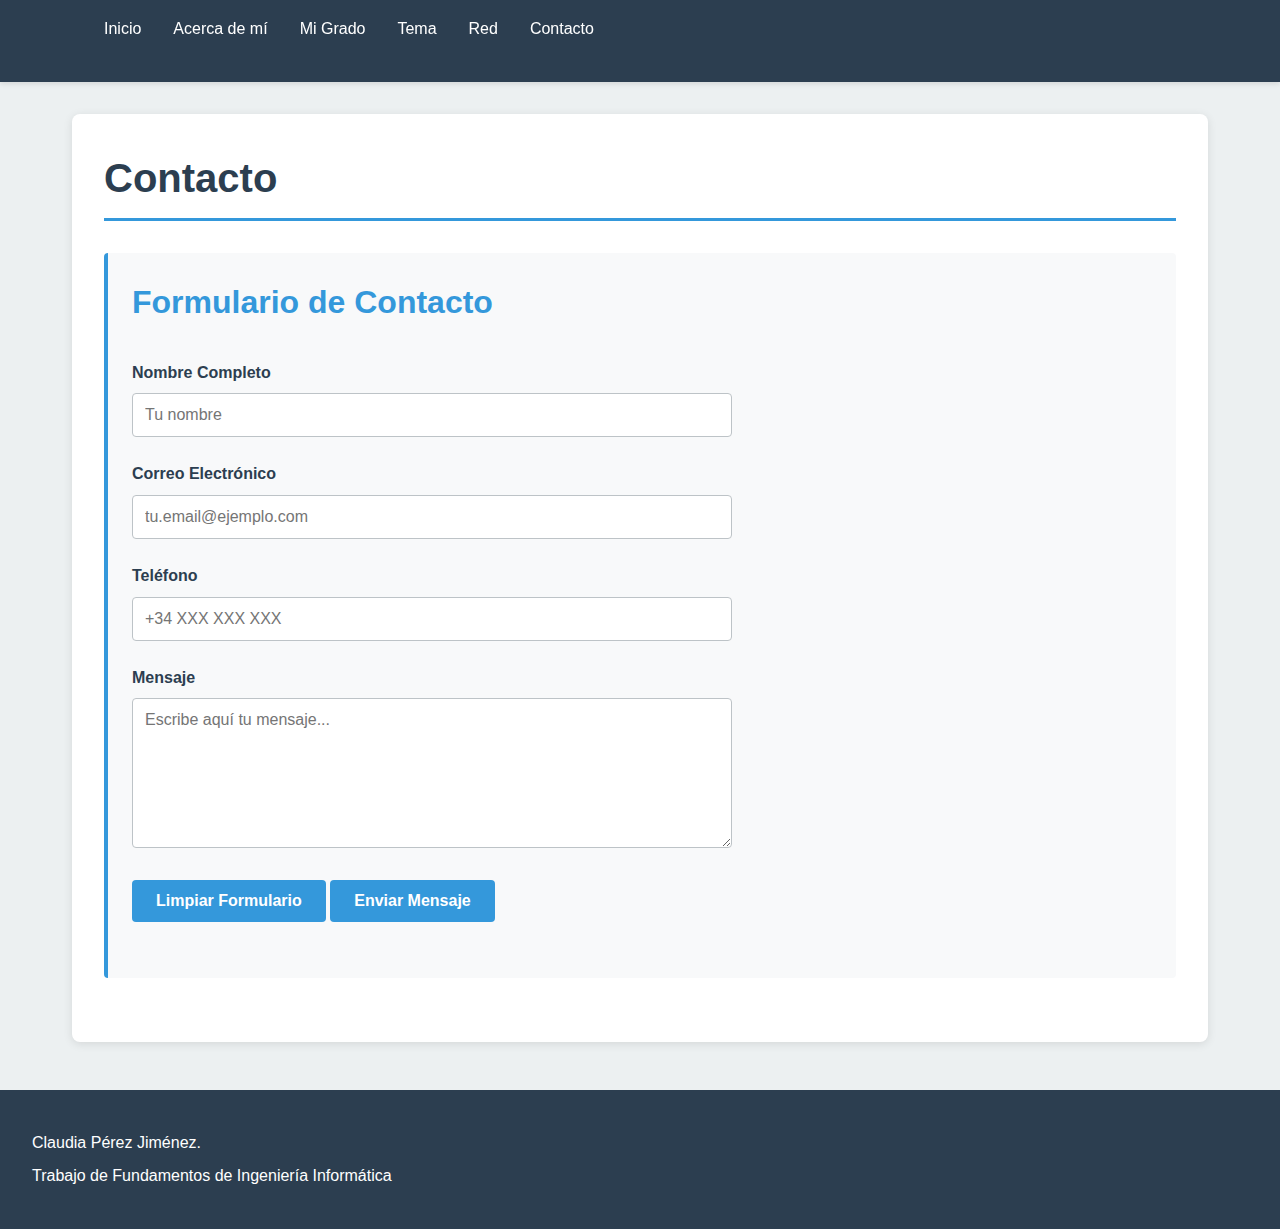
<file: public/contact.html>
<!DOCTYPE html>
<html lang="es">
<head>
    <meta charset="UTF-8">
    <meta name="viewport" content="width=device-width, initial-scale=1.0">
    <title>Contacto - Claudia Pérez | Portafolio Personal</title>
    <link rel="stylesheet" href="../css/style.css">
</head>
<body>
    <!-- Encabezado y Navegación -->
    <header>
        <div class="header-container">
            <nav>
                <ul>
                    <li><a href="../index.html">Inicio</a></li>
                    <li><a href="about.html">Acerca de mí</a></li>
                    <li><a href="degree.html">Mi Grado</a></li>
                    <li><a href="topic.html">Tema</a></li>
                    <li><a href="net.html">Red</a></li>
                    <li><a href="contact.html">Contacto</a></li>
                </ul>
            </nav>
        </div>
    </header>

    <!-- Contenido Principal -->
    <div class="container">
        <main>
            <h1>Contacto</h1>
            <section class="section">
                <h2 style="margin-top: 0;">Formulario de Contacto</h2>
                
                <form>
                    <div class="form-group">
                        <label for="nombre">Nombre Completo</label>
                        <input type="text" placeholder="Tu nombre" required>
                    </div>

                    <div class="form-group">
                        <label for="email">Correo Electrónico</label>
                        <input type="email"placeholder="tu.email@ejemplo.com" required>
                    </div>

                    <div class="form-group">
                        <label for="telefono">Teléfono</label>
                        <input type="tel" placeholder="+34 XXX XXX XXX">
                    </div>

                    <div class="form-group">
                        <label for="mensaje">Mensaje</label>
                        <textarea placeholder="Escribe aquí tu mensaje..." required></textarea>
                    </div>

                    <button type="reset";">Limpiar Formulario</button>
                    <button type="submit">Enviar Mensaje</button>
                </form>
            </section>

        </main>
    </div>

    <!-- Pie de Página -->
    <footer>
        <p>Claudia Pérez Jiménez.</p>
        <p>
            Trabajo de Fundamentos de Ingeniería Informática
        </p>
    </footer>
</body>
</html>
</file>
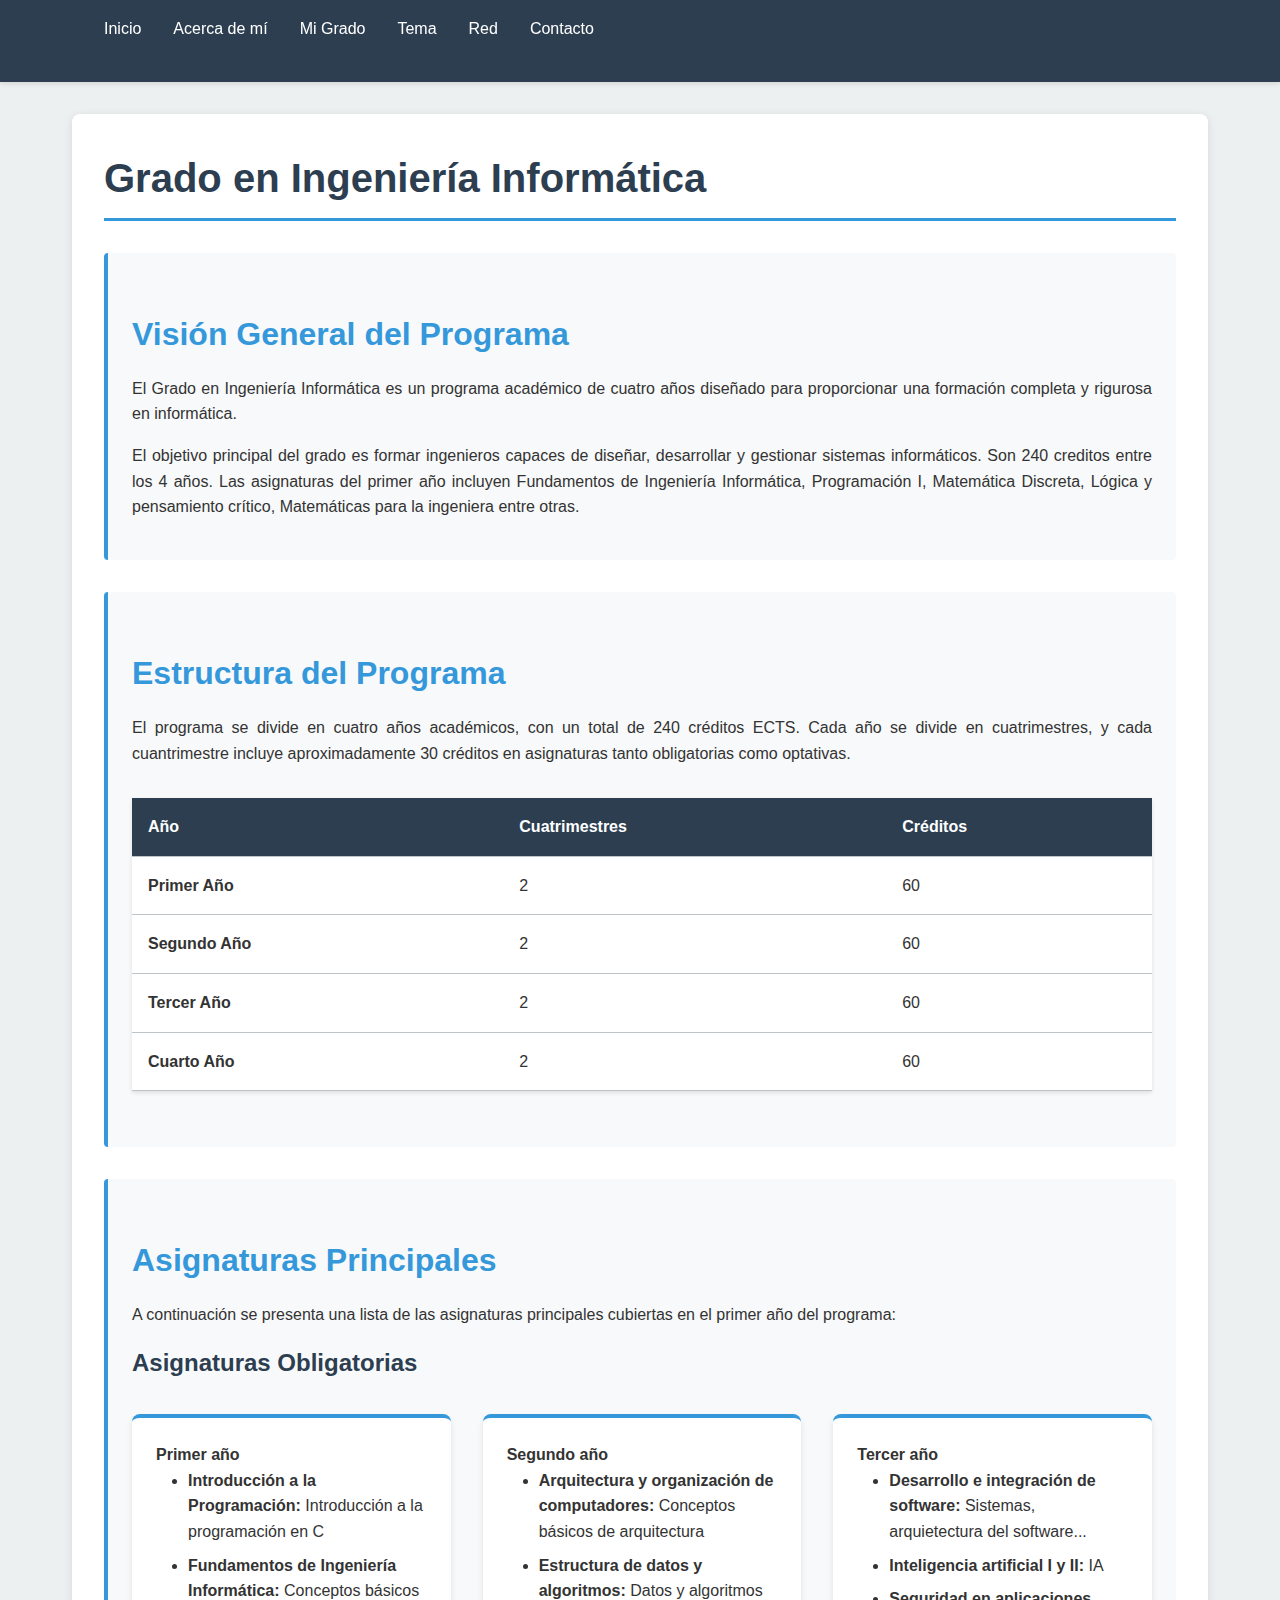
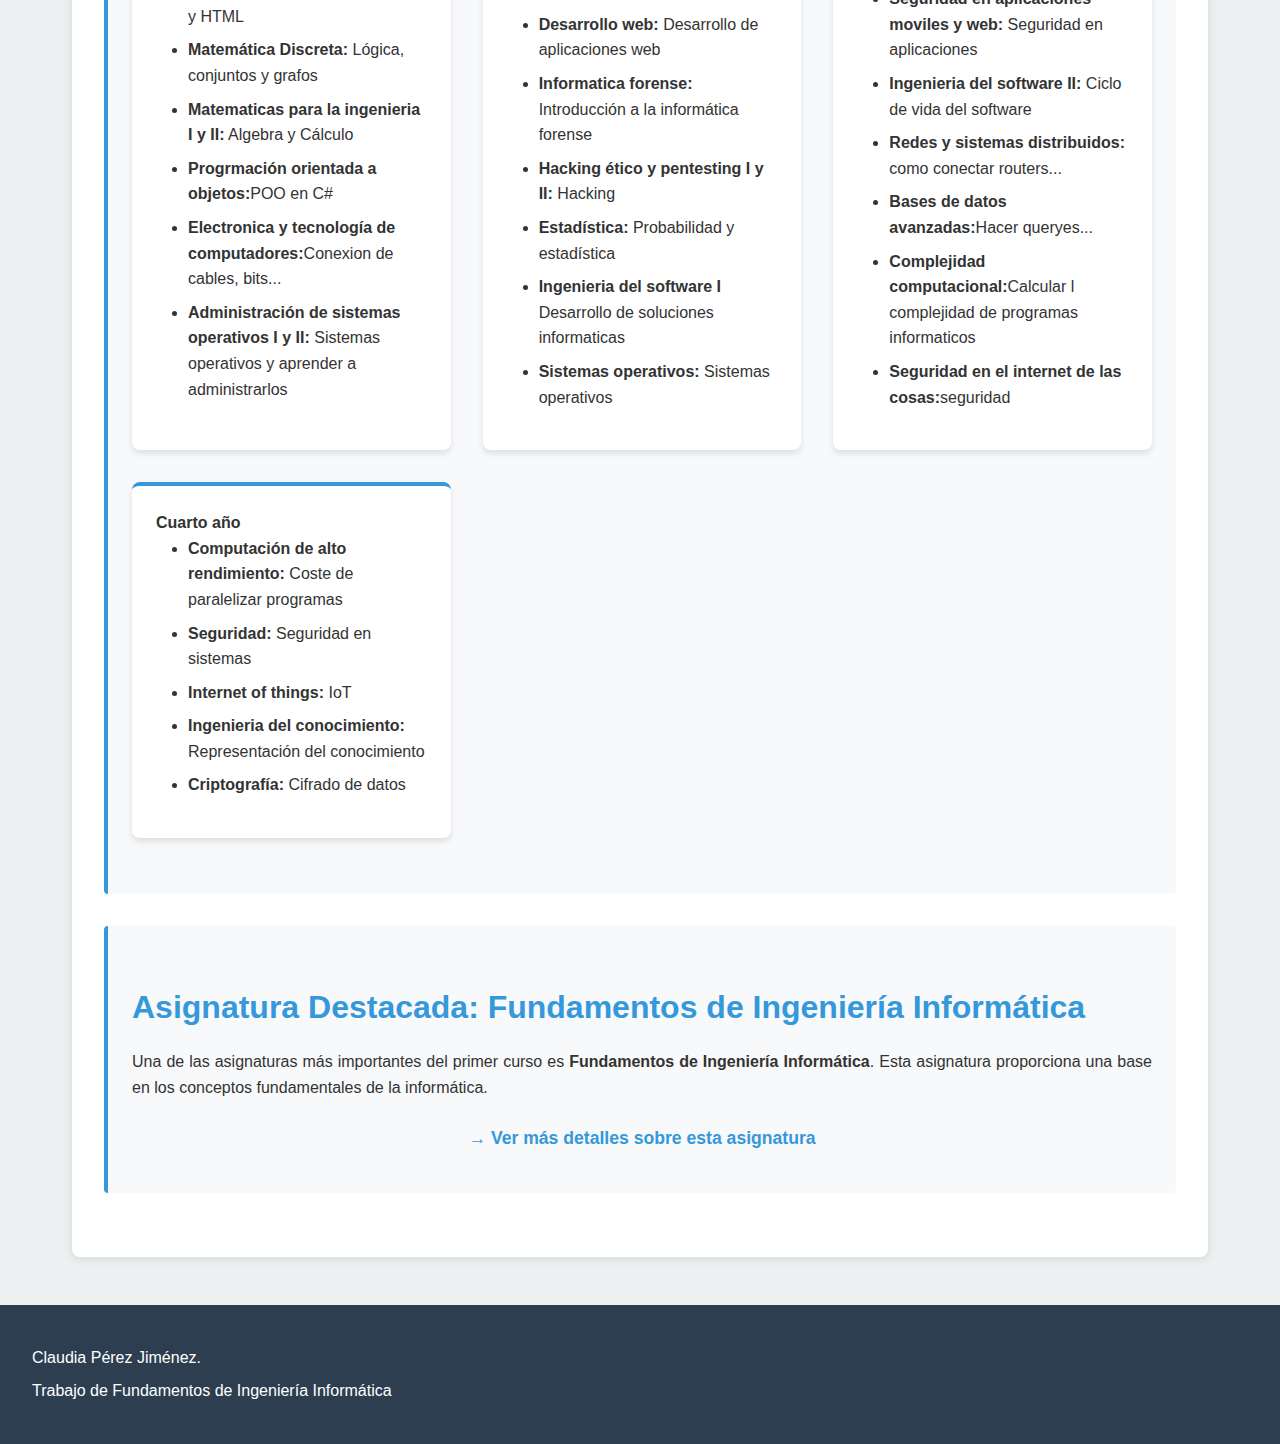
<file: public/degree.html>
<!DOCTYPE html>
<html lang="es">
<head>
    <meta charset="UTF-8">
    <meta name="viewport" content="width=device-width, initial-scale=1.0">
    <title>Mi Grado - Claudia Pérez | Portafolio Personal</title>
    <link rel="stylesheet" href="../css/style.css">
</head>
<body>
    <!-- Encabezado -->
    <header>
        <div class="header-container">
            <nav>
                <ul>
                    <li><a href="../index.html">Inicio</a></li>
                    <li><a href="about.html">Acerca de mí</a></li>
                    <li><a href="degree.html">Mi Grado</a></li>
                    <li><a href="topic.html">Tema</a></li>
                    <li><a href="net.html">Red</a></li>
                    <li><a href="contact.html">Contacto</a></li>
                </ul>
            </nav>
        </div>
    </header>

    <!-- Contenido Principal -->
    <div class="container">
        <main>
            <h1>Grado en Ingeniería Informática</h1>

            <section class="section">
                <h2>Visión General del Programa</h2>
                <p>
                    El Grado en Ingeniería Informática es un programa académico de cuatro años 
                    diseñado para proporcionar una formación completa y rigurosa en informática. 
                </p>
                <p>
                    El objetivo principal del grado es formar ingenieros capaces de diseñar, 
                    desarrollar y gestionar sistemas informáticos. Son 240 creditos entre los 4 años.
                    Las asignaturas del primer año incluyen Fundamentos de Ingeniería Informática, Programación I,
                    Matemática Discreta, Lógica y pensamiento crítico, Matemáticas para la ingeniera entre otras. 

                </p>
            </section>

            <section class="section">
                <h2>Estructura del Programa</h2>
                <p>
                    El programa se divide en cuatro años académicos, con un total de 240 créditos ECTS. 
                    Cada año se divide en cuatrimestres, y cada cuantrimestre incluye aproximadamente 30 créditos 
                    en asignaturas tanto obligatorias como optativas.
                </p>
                <table>
                    <thead>
                        <tr>
                            <th>Año</th>
                            <th>Cuatrimestres</th>
                            <th>Créditos</th>
                        </tr>
                    </thead>
                    <tbody>
                        <tr>
                            <td><strong>Primer Año</strong></td>
                            <td>2</td>
                            <td>60</td>
                        </tr>
                        <tr>
                            <td><strong>Segundo Año</strong></td>
                            <td>2</td>
                            <td>60</td>
                        </tr>
                        <tr>
                            <td><strong>Tercer Año</strong></td>
                            <td>2</td>
                            <td>60</td>
                        </tr>
                        <tr>
                            <td><strong>Cuarto Año</strong></td>
                            <td>2</td>
                            <td>60</td>
                        </tr>
                    </tbody>
                </table>
            </section>

            <section class="section">
                <h2>Asignaturas Principales</h2>
                <p>
                    A continuación se presenta una lista de las asignaturas principales cubiertas 
                    en el primer año del programa:
                </p>

                <h3>Asignaturas Obligatorias</h3>
                <div class="card-grid">
                    <div class="card">
                        <h4>Primer año</h4>
                        <ul>
                            <li><strong>Introducción a la Programación:</strong> Introducción a la programación en C</li>
                            <li><strong>Fundamentos de Ingeniería Informática:</strong> Conceptos básicos y HTML</li>
                            <li><strong>Matemática Discreta:</strong> Lógica, conjuntos y grafos</li>
                            <li><strong>Matematicas para la ingenieria I y II:</strong> Algebra y Cálculo</li>
                            <li><strong>Progrmación orientada a objetos:</strong>POO en C#</li>
                            <li><strong>Electronica y tecnología de computadores:</strong>Conexion de cables, bits... </li>
                            <li><strong>Administración de sistemas operativos I y II:</strong> Sistemas operativos y aprender a administrarlos</li>
                        </ul>
                    </div>
                    <div class="card">
                        <h4>Segundo año</h4>
                        <ul>
                            <li><strong>Arquitectura y organización de computadores:</strong> Conceptos básicos de arquitectura</li>
                            <li><strong>Estructura de datos y algoritmos:</strong> Datos y algoritmos</li>
                            <li><strong>Desarrollo web:</strong> Desarrollo de aplicaciones web</li>
                            <li><strong>Informatica forense:</strong> Introducción a la informática forense</li>
                            <li><strong>Hacking ético y pentesting I y II:</strong> Hacking</li>
                            <li><strong>Estadística:</strong> Probabilidad y estadística</li>
                            <li><strong>Ingenieria del software I</strong> Desarrollo de soluciones informaticas</li>
                            <li><strong>Sistemas operativos:</strong> Sistemas operativos</li>
                        </ul>
                    </div>
                    <div class="card">
                        <h4>Tercer año</h4>
                        <ul>
                            <li><strong>Desarrollo e integración de software:</strong> Sistemas, arquietectura del software...</li>
                            <li><strong>Inteligencia artificial I y II:</strong> IA</li>
                            <li><strong>Seguridad en aplicaciones moviles y web:</strong> Seguridad en aplicaciones</li>
                            <li><strong>Ingenieria del software II:</strong> Ciclo de vida del software</li>
                            <li><strong>Redes y sistemas distribuidos:</strong> como conectar routers...</li>
                            <li><strong>Bases de datos avanzadas:</strong>Hacer queryes...</li>
                            <li><strong>Complejidad computacional:</strong>Calcular l complejidad de programas informaticos</li>
                            <li><strong>Seguridad en el internet de las cosas:</strong>seguridad</li>
                        </ul>
                    </div>
                    <div class="card">
                        <h4>Cuarto año</h4>
                        <ul>
                            <li><strong>Computación de alto rendimiento:</strong> Coste de paralelizar programas</li>
                            <li><strong>Seguridad:</strong> Seguridad en sistemas</li>
                            <li><strong>Internet of things:</strong> IoT</li>
                            <li><strong>Ingenieria del conocimiento:</strong> Representación del conocimiento</li>
                            <li><strong>Criptografía:</strong> Cifrado de datos</li>
                        </ul>
                    </div>
                </div>
            </section>

            <section class="section">
                <h2>Asignatura Destacada: Fundamentos de Ingeniería Informática</h2>
                <p>
                    Una de las asignaturas más importantes del primer curso es <strong>Fundamentos de 
                    Ingeniería Informática</strong>. Esta asignatura proporciona una base en los 
                    conceptos fundamentales de la informática.
                </p>
                <p style="text-align: center; margin-top: 1.5rem;">
                    <a href="fii.html" style="font-size: 1.1rem; font-weight: bold; color: #3498db;">
                        → Ver más detalles sobre esta asignatura
                    </a>
                </p>
            </section>
        </main>
    </div>

    <!-- Pie de Página -->
    <footer>
        <p>Claudia Pérez Jiménez.</p>
        <p>
            Trabajo de Fundamentos de Ingeniería Informática
        </p>
    </footer>
</body>
</html>
</file>
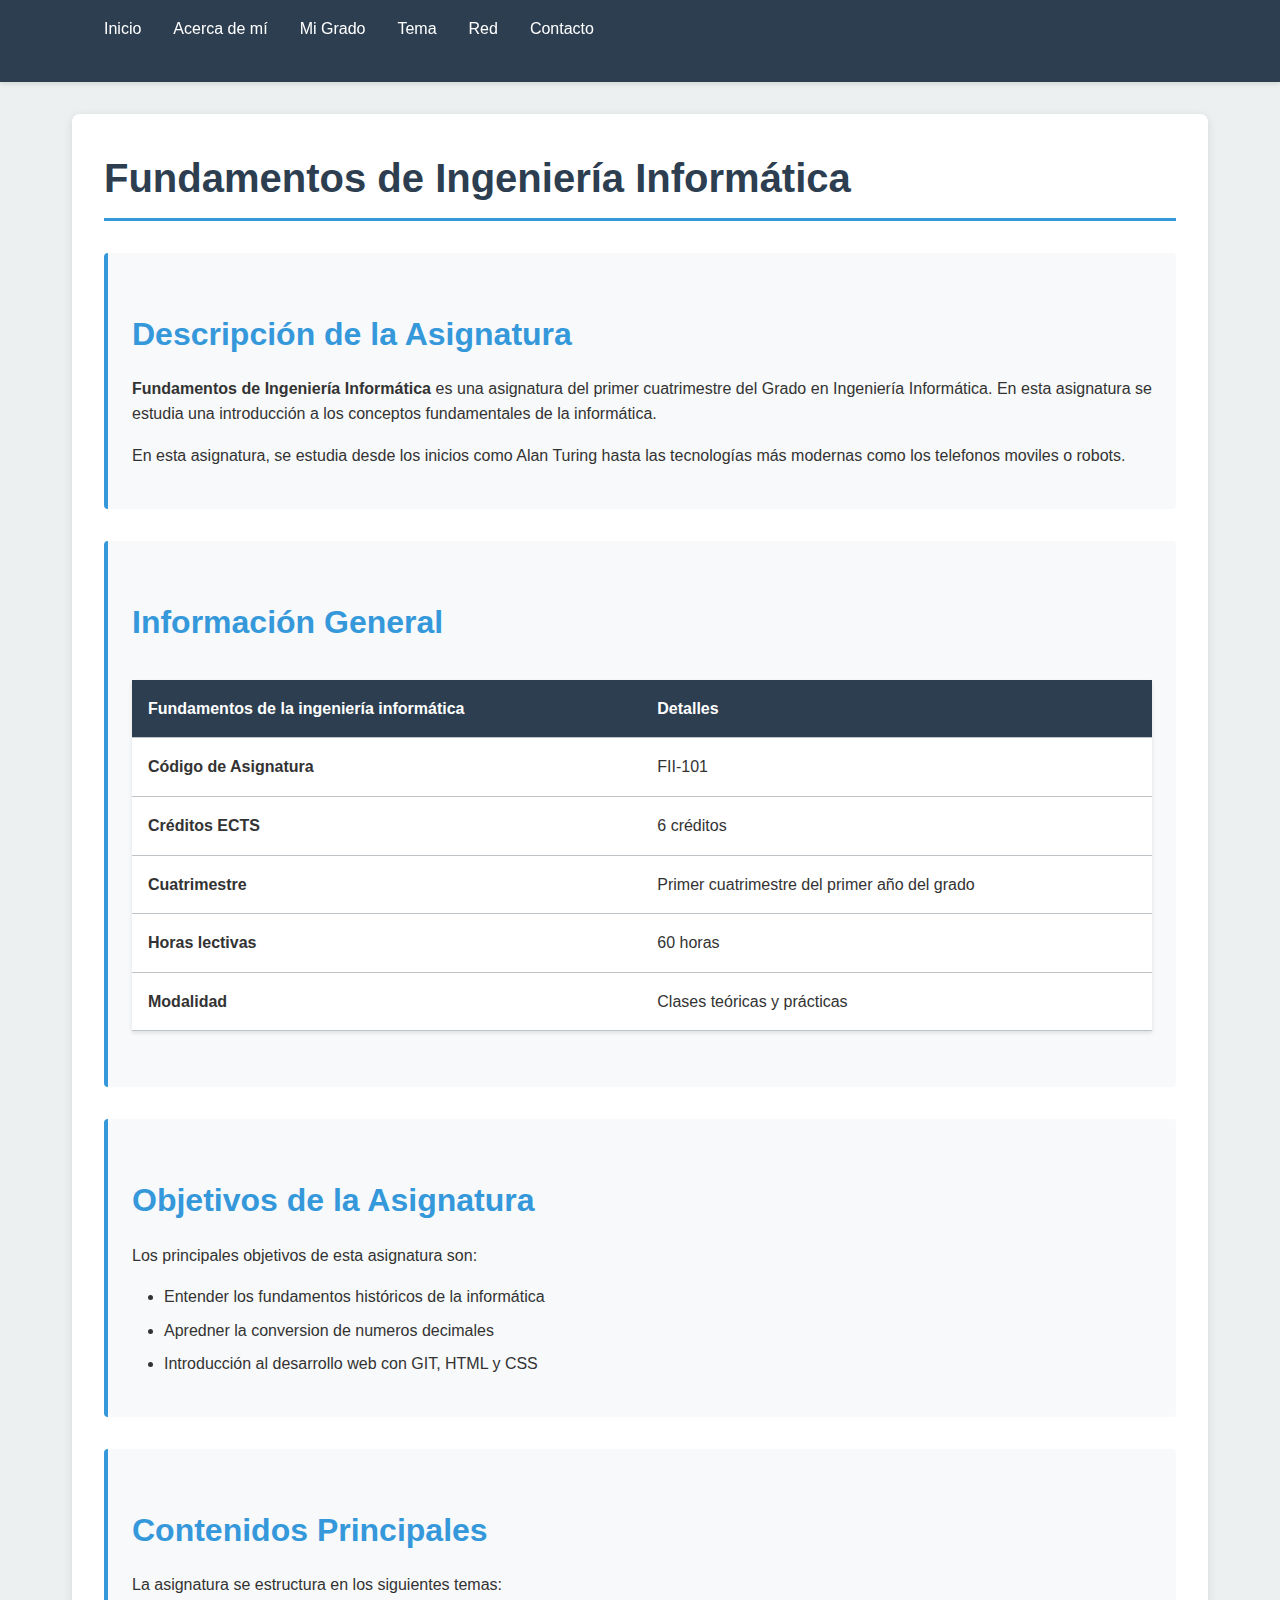
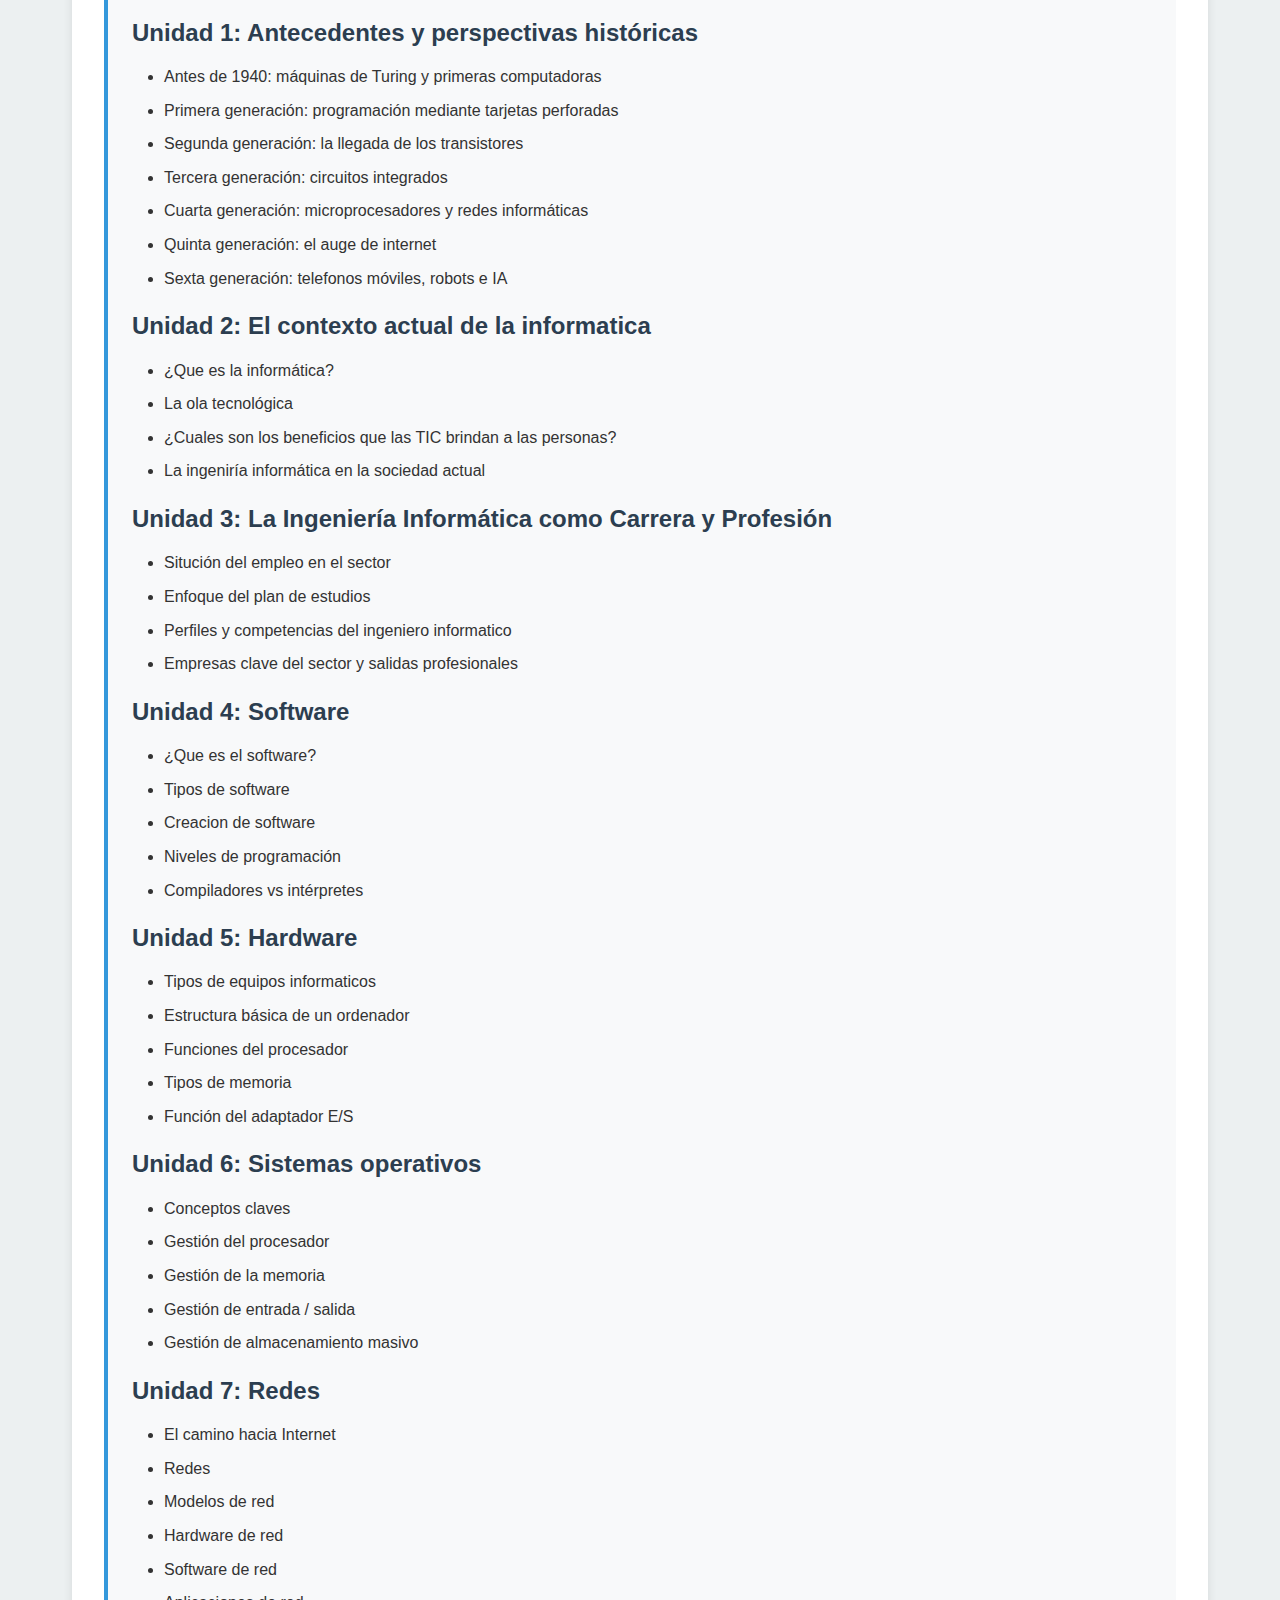
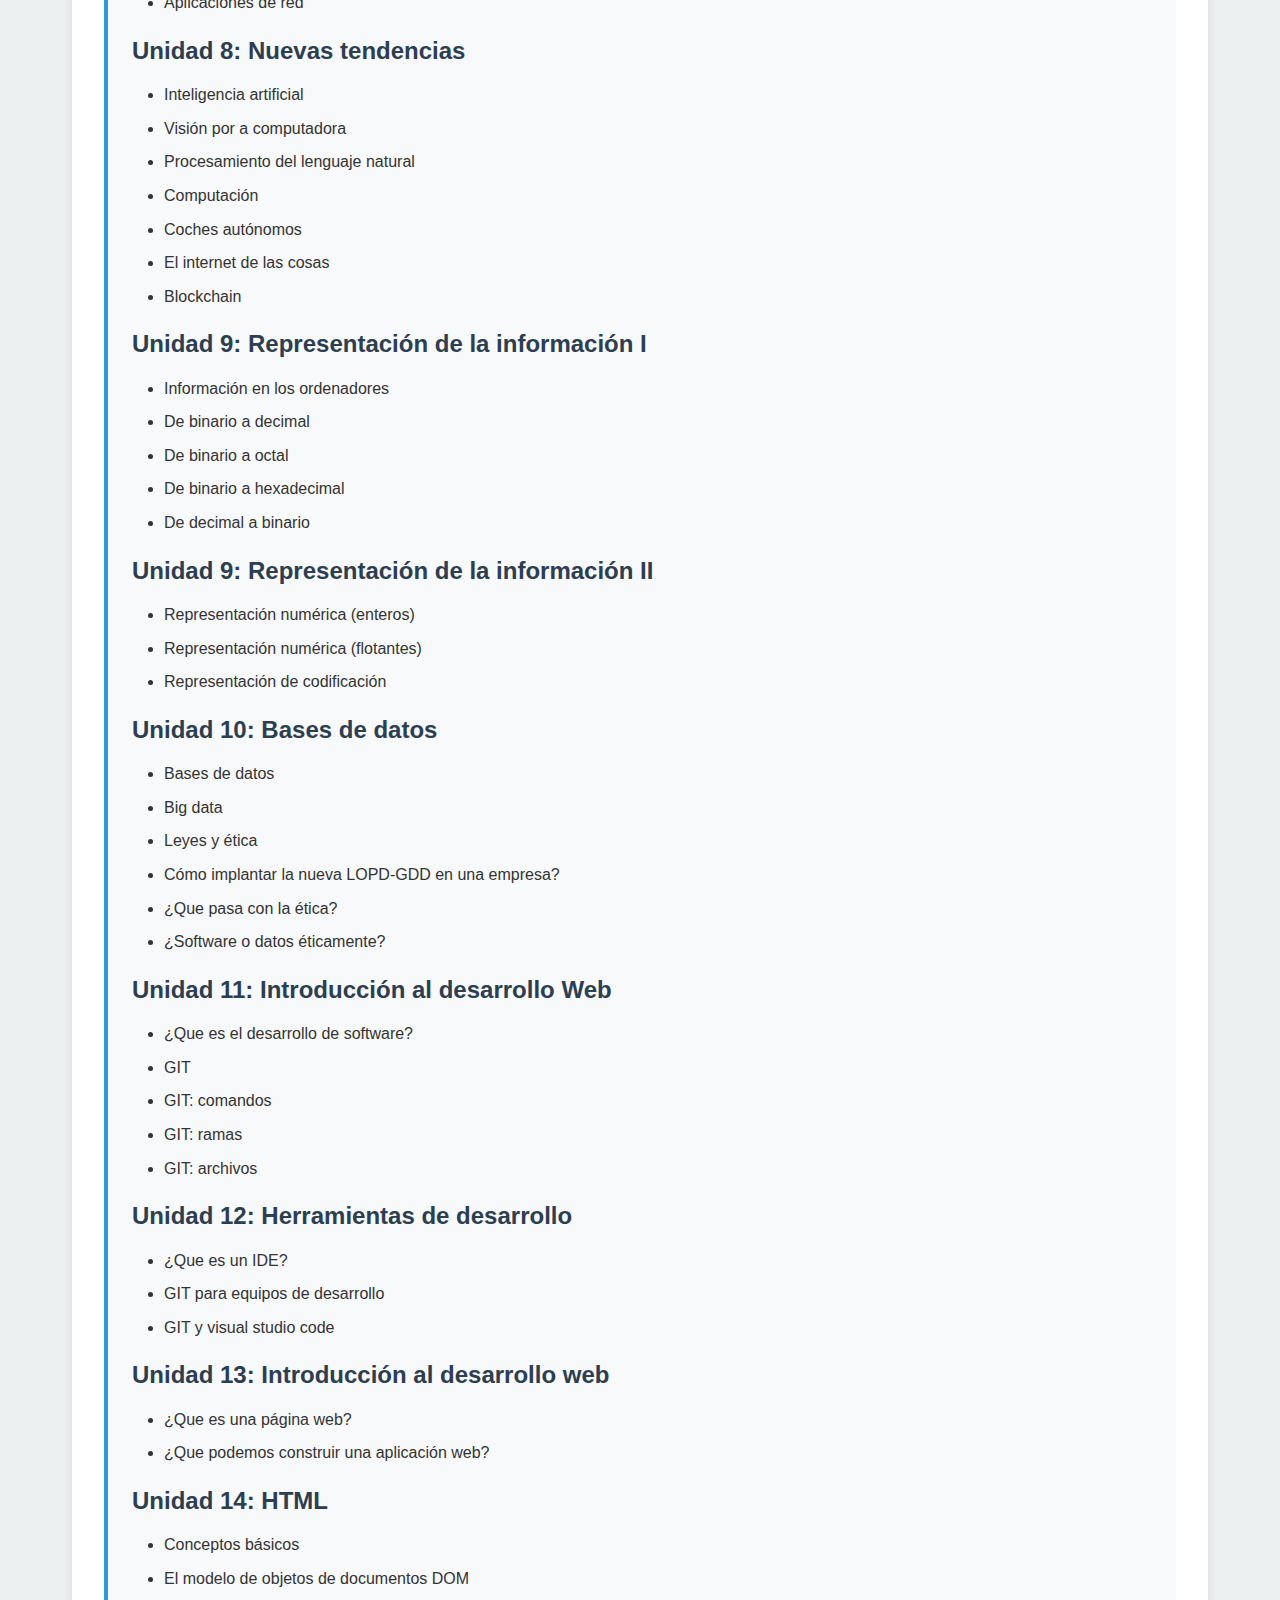
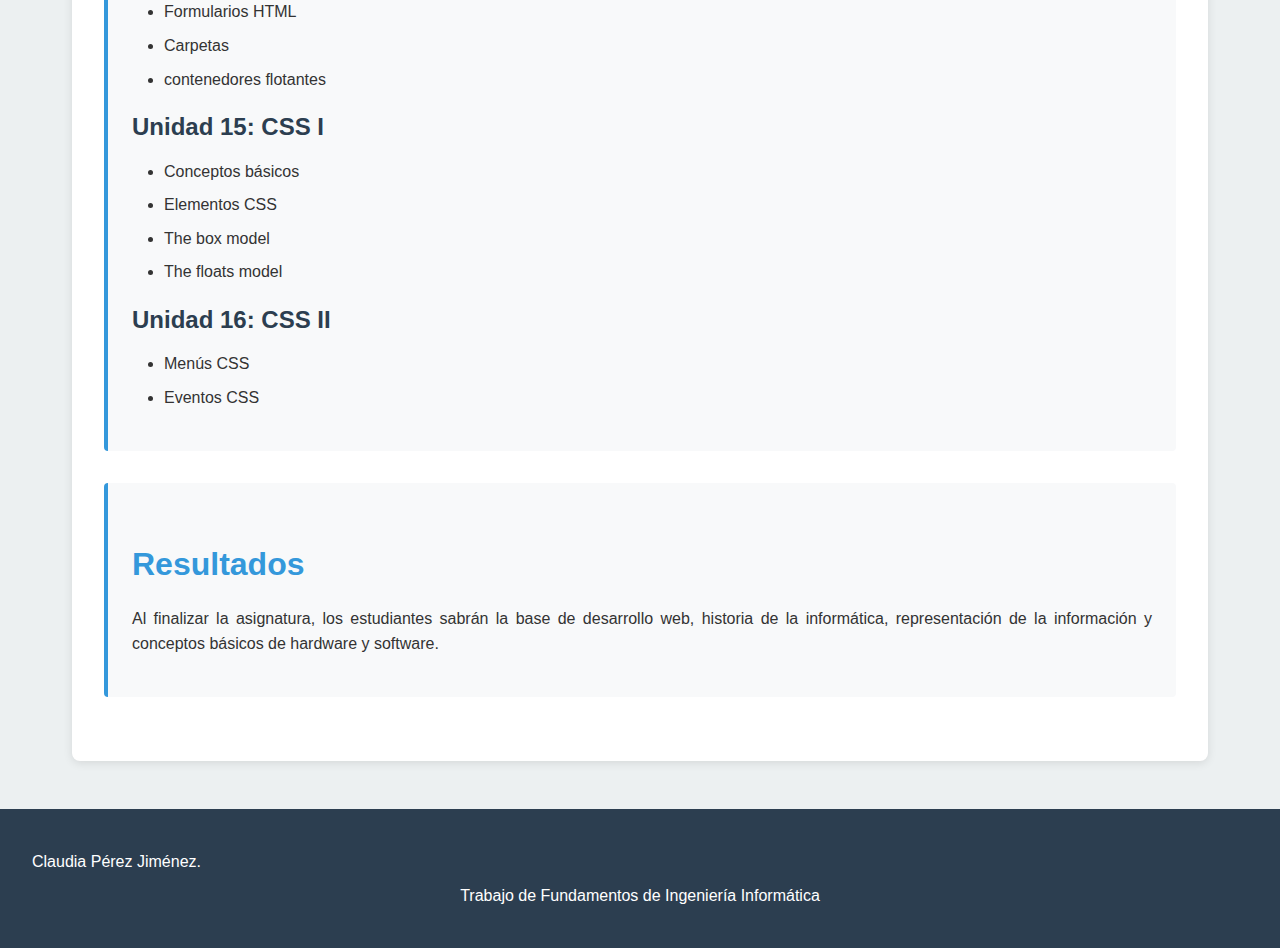
<file: public/fii.html>
<!DOCTYPE html>
<html lang="es">
<head>
    <meta charset="UTF-8">
    <meta name="viewport" content="width=device-width, initial-scale=1.0">
    <title>Fundamentos de Ingeniería Informática - Claudia Pérez | Portafolio</title>
    <link rel="stylesheet" href="../css/style.css">
</head>
<body>
    <!-- Encabezado-->
    <header>
        <div class="header-container">
            <nav>
                <ul>
                    <li><a href="../index.html">Inicio</a></li>
                    <li><a href="about.html">Acerca de mí</a></li>
                    <li><a href="degree.html">Mi Grado</a></li>
                    <li><a href="topic.html">Tema</a></li>
                    <li><a href="net.html">Red</a></li>
                    <li><a href="contact.html">Contacto</a></li>
                </ul>
            </nav>
        </div>
    </header>

    <!-- Contenido Principal -->
    <div class="container">
        <main>
            <h1>Fundamentos de Ingeniería Informática</h1>

            <section class="section">
                <h2>Descripción de la Asignatura</h2>
                <p>
                    <strong>Fundamentos de Ingeniería Informática</strong> es una asignatura del primer 
                    cuatrimestre del Grado en Ingeniería Informática. En esta asignatura se estudia una
                    introducción a los conceptos fundamentales de la informática.
                </p>
                <p>
                    En esta asignatura, se estudia desde los inicios como Alan Turing hasta las
                    tecnologías más modernas como los telefonos moviles o robots.
                </p>
            </section>

            <section class="section">
                <h2>Información General</h2>
                <table>
                    <tr>
                        <th>Fundamentos de la ingeniería informática</th>
                        <th>Detalles</th>
                    </tr>
                    <tr>
                        <td><strong>Código de Asignatura</strong></td>
                        <td>FII-101</td>
                    </tr>
                    <tr>
                        <td><strong>Créditos ECTS</strong></td>
                        <td>6 créditos</td>
                    </tr>
                    <tr>
                        <td><strong>Cuatrimestre</strong></td>
                        <td>Primer cuatrimestre del primer año del grado</td>
                    </tr>
                    <tr>
                        <td><strong>Horas lectivas</strong></td>
                        <td>60 horas</td>
                    </tr>
                    <tr>
                        <td><strong>Modalidad</strong></td>
                        <td>Clases teóricas y prácticas</td>
                    </tr>
                </table>
            </section>

            <section class="section">
                <h2>Objetivos de la Asignatura</h2>
                <p>
                    Los principales objetivos de esta asignatura son:
                </p>
                <ul>
                    <li>Entender los fundamentos históricos de la informática</li>
                    <li>Apredner la conversion de numeros decimales</li>
                    <li>Introducción al desarrollo web con GIT, HTML y CSS</li>
                </ul>
            </section>

            <section class="section">
                <h2>Contenidos Principales</h2>
                <p>
                    La asignatura se estructura en los siguientes temas:
                </p>

                <h3>Unidad 1: Antecedentes y perspectivas históricas</h3>
                <ul>
                    <li>Antes de 1940: máquinas de Turing y primeras computadoras</li>
                    <li>Primera generación: programación mediante tarjetas perforadas</li>
                    <li>Segunda generación: la llegada de los transistores</li>
                    <li>Tercera generación: circuitos integrados</li>
                    <li>Cuarta generación: microprocesadores y redes informáticas</li>
                    <li>Quinta generación: el auge de internet</li>
                    <li>Sexta generación: telefonos móviles, robots e IA</li>
                </ul>

                <h3>Unidad 2: El contexto actual de la informatica</h3>
                <ul>
                    <li>¿Que es la informática?</li>
                    <li>La ola tecnológica</li>
                    <li>¿Cuales son los beneficios que las TIC brindan a las personas?</li>
                    <li>La ingeniría informática en la sociedad actual</li>
                </ul>

                <h3>Unidad 3: La Ingeniería Informática como Carrera y Profesión</h3>
                <ul>
                    <li>Situción del empleo en el sector</li>
                    <li>Enfoque del plan de estudios</li>
                    <li>Perfiles y competencias del ingeniero informatico</li>
                    <li>Empresas clave del sector y salidas profesionales</li>
                </ul>

                <h3>Unidad 4: Software</h3>
                <ul>
                    <li>¿Que es el software?</li>
                    <li>Tipos de software</li>
                    <li>Creacion de software</li>
                    <li>Niveles de programación</li>
                    <li>Compiladores vs intérpretes</li>
                </ul>

                <h3>Unidad 5: Hardware</h3>
                <ul>
                    <li>Tipos de equipos informaticos</li>
                    <li>Estructura básica de un ordenador</li>
                    <li>Funciones del procesador</li>
                    <li>Tipos de memoria</li>
                    <li>Función del adaptador E/S</li>
                </ul>

                <h3>Unidad 6: Sistemas operativos</h3>
                <ul>
                    <li>Conceptos claves</li>
                    <li>Gestión del procesador</li>
                    <li>Gestión de la memoria</li>
                    <li>Gestión de entrada / salida</li>
                    <li>Gestión de almacenamiento masivo</li>
                </ul>
                <h3>Unidad 7: Redes</h3>
                <ul>
                    <li>El camino hacia Internet</li>
                    <li>Redes</li>
                    <li>Modelos de red</li>
                    <li>Hardware de red</li>
                    <li>Software de red</li>
                    <li>Aplicaciones de red</li>
                </ul>
                <h3>Unidad 8: Nuevas tendencias</h3>
                <ul>
                    <li>Inteligencia artificial</li>
                    <li>Visión por a computadora</li>
                    <li>Procesamiento del lenguaje natural</li>
                    <li>Computación</li>
                    <li>Coches autónomos</li>
                    <li>El internet de las cosas</li>
                    <li>Blockchain</li>
                </ul>
                <h3>Unidad 9: Representación de la información I</h3>
                <ul>
                    <li>Información en los ordenadores</li>
                    <li>De binario a decimal</li>
                    <li>De binario a octal</li>
                    <li>De binario a hexadecimal</li>
                    <li>De decimal a binario</li>
                </ul>
                <h3>Unidad 9: Representación de la información II</h3>
                <ul>
                    <li>Representación numérica (enteros)</li>
                    <li>Representación numérica (flotantes)</li>
                    <li>Representación de codificación</li>
                </ul>
                <h3>Unidad 10: Bases de datos</h3>
                <ul>
                    <li>Bases de datos</li>
                    <li>Big data</li>
                    <li>Leyes y ética</li>
                    <li>Cómo implantar la nueva LOPD-GDD en una empresa?</li>
                    <li>¿Que pasa con la ética?</li>
                    <li>¿Software o datos éticamente?</li>
                </ul>
                <h3>Unidad 11: Introducción al desarrollo Web</h3>
                <ul>
                    <li>¿Que es el desarrollo de software?</li>
                    <li>GIT</li>
                    <li>GIT: comandos</li>
                    <li>GIT: ramas</li>
                    <li>GIT: archivos</li>
                </ul>
                <h3>Unidad 12: Herramientas de desarrollo</h3>
                <ul>
                    <li>¿Que es un IDE?</li>
                    <li>GIT para equipos de desarrollo</li>
                    <li>GIT y visual studio code</li>
                </ul>
                <h3>Unidad 13: Introducción al desarrollo web</h3>
                <ul>
                    <li>¿Que es una página web?</li>
                    <li>¿Que podemos construir una aplicación web?</li>
                </ul>
                <h3>Unidad 14: HTML</h3>
                <ul>
                    <li>Conceptos básicos</li>
                    <li>El modelo de objetos de documentos DOM</li>
                    <li>Formularios HTML</li>
                    <li>Carpetas</li>
                    <li>contenedores flotantes</li>
                </ul>
                <h3>Unidad 15: CSS I</h3>
                <ul>
                    <li>Conceptos básicos</li>
                    <li>Elementos CSS</li>
                    <li>The box model</li>
                    <li>The floats model</li>
                </ul>
                <h3>Unidad 16: CSS II</h3>
                <ul>
                    <li>Menús CSS</li>
                    <li>Eventos CSS</li>
                </ul>
            </section>
            <section class="section">
                <h2>Resultados</h2>
                <p>
                    Al finalizar la asignatura, los estudiantes sabrán la base de 
                    desarrollo web, historia de la informática, representación de la información
                    y conceptos básicos de hardware y software.
                </p>
            </section>

        </main>
    </div>

    <!-- Pie de Página -->
    <footer>
        <p>Claudia Pérez Jiménez.</p>
            Trabajo de Fundamentos de Ingeniería Informática
        </p>
    </footer>
</body>
</html>
</file>
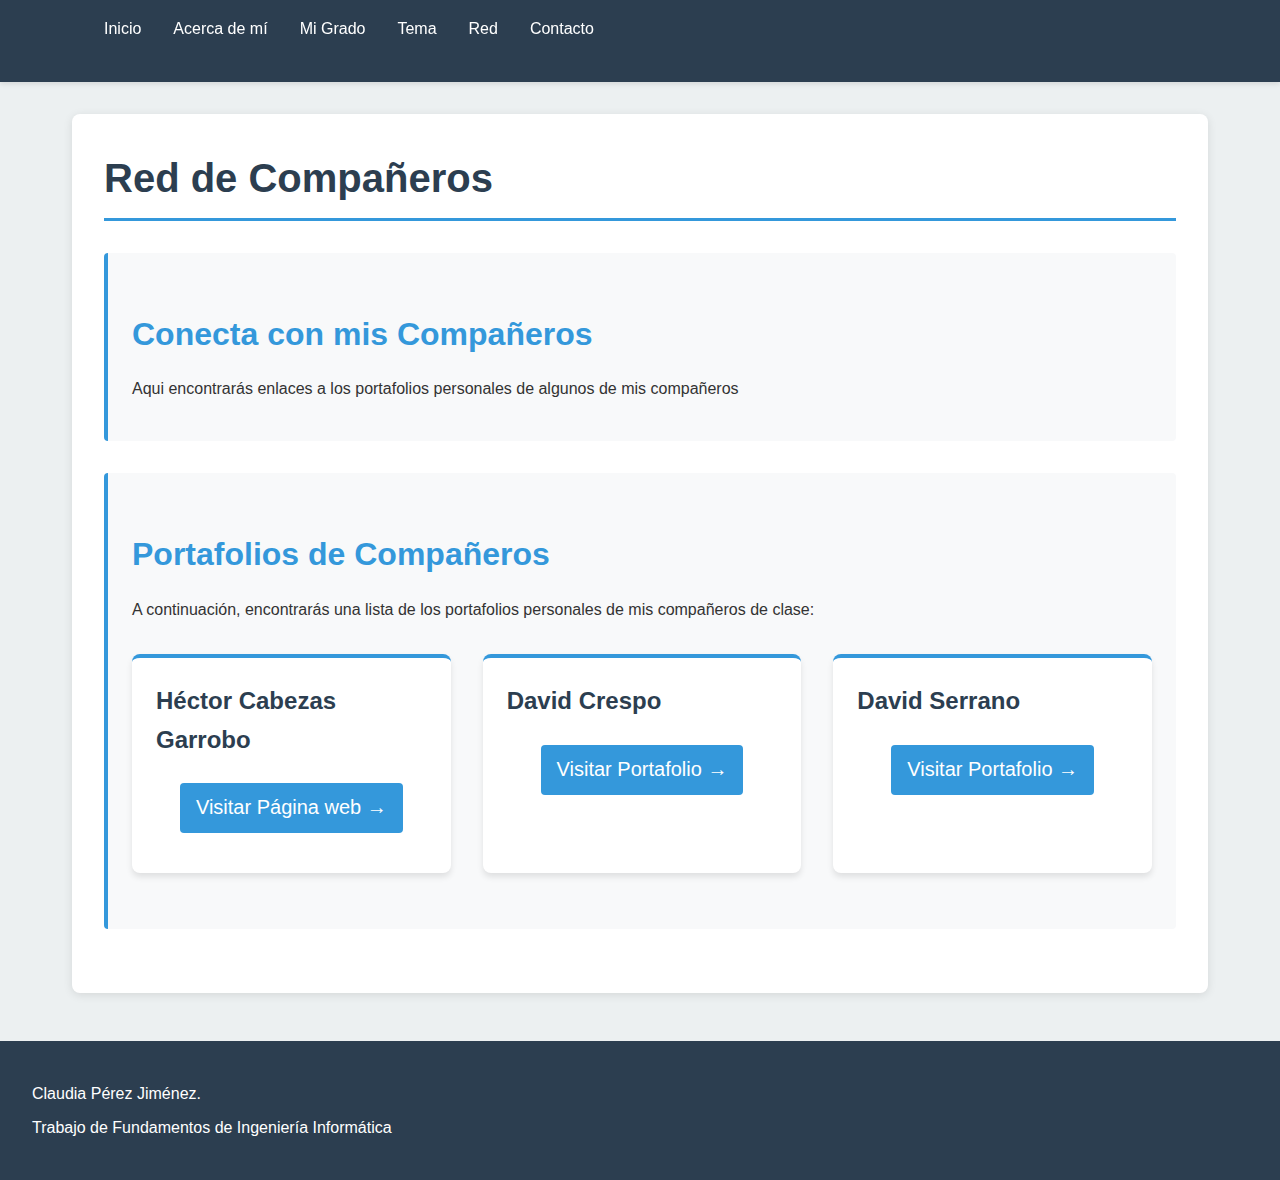
<file: public/net.html>
<!DOCTYPE html>
<html lang="es">
<head>
    <meta charset="UTF-8">
    <meta name="viewport" content="width=device-width, initial-scale=1.0">
    <title>Red de Compañeros - Claudia Pérez | Portafolio Personal</title>
    <link rel="stylesheet" href="../css/style.css">
</head>
<body>
    <!-- Encabezado y Navegación -->
    <header>
        <div class="header-container">
            <nav>
                <ul>
                    <li><a href="../index.html">Inicio</a></li>
                    <li><a href="about.html">Acerca de mí</a></li>
                    <li><a href="degree.html">Mi Grado</a></li>
                    <li><a href="topic.html">Tema</a></li>
                    <li><a href="net.html">Red</a></li>
                    <li><a href="contact.html">Contacto</a></li>
                </ul>
            </nav>
        </div>
    </header>

    <!-- Contenido Principal -->
    <div class="container">
        <main>
            <h1>Red de Compañeros</h1>

            <section class="section">
                <h2>Conecta con mis Compañeros</h2>
                <p>
                    Aqui encontrarás enlaces a los portafolios personales de algunos de mis compañeros
                </p>
            </section>

            <section class="section">
                <h2>Portafolios de Compañeros</h2>
                <p>
                    A continuación, encontrarás una lista de los portafolios personales de mis 
                    compañeros de clase:
                </p>

                <div class="card-grid">
                    <div class="card">
                        <h3>Héctor Cabezas Garrobo</h3>
                        <p style="text-align: center; margin-top: 1.5rem;">
                            <a href="https://hector-cabezas-garrobo.github.io/Pagina_web_fundamentos/" class="social-link" 
                                 style="display: inline-block; width: auto; padding: 0.5rem 1rem; border-radius: 4px;">
                                Visitar Página web →
                            </a>
                        </p>
                    </div>

                    <div class="card">
                        <h3>David Crespo</h3>
                        <p style="text-align: center; margin-top: 1.5rem;">
                            <a href="https://david-crespo-amaro.github.io/PrimeraWeb/" class="social-link" 
                               style="display: inline-block; width: auto; padding: 0.5rem 1rem; border-radius: 4px;">
                                Visitar Portafolio →
                            </a>
                        </p>
                    </div>

                    <div class="card">
                        <h3>David Serrano</h3>
                        <p style="text-align: center; margin-top: 1.5rem;">
                            <a href="https://davidserrano-ufv.github.io/PaginaWeb/" class="social-link" 
                               style="display: inline-block; width: auto; padding: 0.5rem 1rem; border-radius: 4px;">
                                Visitar Portafolio →
                            </a>
                        </p>
                    </div>
                </div>
            </section>
        </main>
    </div>

    <!-- Pie de Página -->
    <footer>
        <p>Claudia Pérez Jiménez.</p>
        <p>
            Trabajo de Fundamentos de Ingeniería Informática
        </p>
    </footer>
</body>
</html>
</file>
<file: css/style.css>
/* ==========================================
   Estilos Globales - Personal Website
   ========================================== */

* {
  margin: 0;
  padding: 0;
  box-sizing: border-box;
}

:root {
  --primary-color: #2c3e50;
  --secondary-color: #3498db;
  --accent-color: #e74c3c;
  --text-color: #333;
  --light-bg: #ecf0f1;
  --white: #ffffff;
  --border-color: #bdc3c7;
}

body {
  font-family: 'Segoe UI', Tahoma, Geneva, Verdana, sans-serif;
  line-height: 1.6;
  color: var(--text-color);
  background-color: var(--light-bg);
}

/* ==
   Header y Navegación
   = */

header {
  background-color: var(--primary-color);
  color: var(--white);
  padding: 1rem 0;
  box-shadow: 0 2px 5px rgba(0, 0, 0, 0.1);
  position: sticky;
  top: 0;
  z-index: 100;
}

.header-container {
  max-width: 1200px;
  margin: 0 auto;
  padding: 0 2rem;
  display: flex;
  justify-content: space-between;
  align-items: center;
}

.logo {
  font-size: 1.8rem;
  font-weight: bold;
  text-decoration: none;
  color: var(--white);
}

nav ul {
  list-style: none;
  display: flex;
  gap: 2rem;
  flex-wrap: wrap;
}

nav a {
  color: var(--white);
  text-decoration: none;
  transition: color 0.3s ease;
  font-weight: 500;
}

nav a:hover {
  color: var(--secondary-color);
}

/* ==========================================
   Main Content
   ========================================== */

.container {
  max-width: 1200px;
  margin: 2rem auto;
  padding: 0 2rem;
  min-height: calc(100vh - 200px);
}

main {
  background-color: var(--white);
  padding: 2rem;
  border-radius: 8px;
  box-shadow: 0 2px 10px rgba(0, 0, 0, 0.1);
}

h1 {
  color: var(--primary-color);
  margin-bottom: 1.5rem;
  font-size: 2.5rem;
  border-bottom: 3px solid var(--secondary-color);
  padding-bottom: 0.5rem;
}

h2 {
  color: var(--secondary-color);
  margin-top: 2rem;
  margin-bottom: 1rem;
  font-size: 2rem;
}

h3 {
  color: var(--primary-color);
  margin-top: 1.5rem;
  margin-bottom: 0.75rem;
  font-size: 1.5rem;
}

p {
  margin-bottom: 1rem;
  text-align: justify;
}

/* ==========================================
   Secciones
   ========================================== */

.section {
  margin: 2rem 0;
  padding: 1.5rem;
  background-color: #f8f9fa;
  border-left: 4px solid var(--secondary-color);
  border-radius: 4px;
}

.section h3 {
  margin-top: 0;
}

/* ==========================================
   Formularios
   ========================================== */

form {
  max-width: 600px;
  margin: 2rem 0;
}

.form-group {
  margin-bottom: 1.5rem;
}

label {
  display: block;
  margin-bottom: 0.5rem;
  font-weight: 600;
  color: var(--primary-color);
}

input[type="text"],
input[type="email"],
input[type="tel"],
textarea {
  width: 100%;
  padding: 0.75rem;
  border: 1px solid var(--border-color);
  border-radius: 4px;
  font-family: inherit;
  font-size: 1rem;
  transition: border-color 0.3s ease;
}

input[type="text"]:focus,
input[type="email"]:focus,
input[type="tel"]:focus,
textarea:focus {
  outline: none;
  border-color: var(--secondary-color);
  box-shadow: 0 0 5px rgba(52, 152, 219, 0.3);
}

textarea {
  resize: vertical;
  min-height: 150px;
}

button {
  background-color: var(--secondary-color);
  color: var(--white);
  padding: 0.75rem 1.5rem;
  border: none;
  border-radius: 4px;
  font-size: 1rem;
  font-weight: 600;
  cursor: pointer;
  transition: background-color 0.3s ease, transform 0.2s ease;
}

button:hover {
  background-color: #2980b9;
  transform: translateY(-2px);
}

button:active {
  transform: translateY(0);
}

/* ==========================================
   Listas
   ========================================== */

ul, ol {
  margin-left: 2rem;
  margin-bottom: 1rem;
}

li {
  margin-bottom: 0.5rem;
}

/* ==========================================
   Enlaces
   ========================================== */

a {
  color: var(--secondary-color);
  text-decoration: none;
  transition: color 0.3s ease;
}

a:hover {
  color: var(--accent-color);
  text-decoration: underline;
}

/* ==========================================
   Grid de tarjetas
   ========================================== */

.card-grid {
  display: grid;
  grid-template-columns: repeat(auto-fit, minmax(300px, 1fr));
  gap: 2rem;
  margin: 2rem 0;
}

.card {
  background-color: var(--white);
  border-radius: 8px;
  padding: 1.5rem;
  box-shadow: 0 4px 6px rgba(0, 0, 0, 0.1);
  transition: transform 0.3s ease, box-shadow 0.3s ease;
  border-top: 4px solid var(--secondary-color);
}

.card:hover {
  transform: translateY(-5px);
  box-shadow: 0 6px 12px rgba(0, 0, 0, 0.15);
}

.card h3 {
  margin-top: 0;
  color: var(--primary-color);
}

/* ==========================================
   Imágenes
   ========================================== */

img {
  max-width: 100%;
  height: auto;
  border-radius: 4px;
}

.image-container {
  margin: 2rem 0;
  text-align: center;
}

.image-container img {
  max-width: 100%;
  height: auto;
  box-shadow: 0 2px 8px rgba(0, 0, 0, 0.15);
}

/* ==========================================
   Footer
   ========================================== */

footer {
  background-color: var(--primary-color);
  color: var(--white);
  text-align: center;
  padding: 2rem;
  margin-top: 3rem;
}

footer p {
  margin: 0.5rem 0;
}

footer a {
  color: var(--secondary-color);
}

footer a:hover {
  color: var(--accent-color);
}

/* ==========================================
   Redes Sociales
   ========================================== */

.social-links {
  display: flex;
  gap: 1rem;
  justify-content: center;
  margin: 2rem 0;
  flex-wrap: wrap;
}

.social-link {
  display: inline-flex;
  align-items: center;
  justify-content: center;
  width: 50px;
  height: 50px;
  background-color: var(--secondary-color);
  color: var(--white);
  border-radius: 50%;
  text-decoration: none;
  transition: background-color 0.3s ease, transform 0.3s ease;
  font-size: 1.25rem;
}

.social-link:hover {
  background-color: var(--accent-color);
  transform: scale(1.1);
}

/* ==========================================
   Tabla de Materias
   ========================================== */

table {
  width: 100%;
  border-collapse: collapse;
  margin: 2rem 0;
  background-color: var(--white);
  box-shadow: 0 2px 4px rgba(0, 0, 0, 0.1);
}

th, td {
  padding: 1rem;
  text-align: left;
  border-bottom: 1px solid var(--border-color);
}

th {
  background-color: var(--primary-color);
  color: var(--white);
  font-weight: 600;
}

tr:hover {
  background-color: var(--light-bg);
}

/* ==========================================
   Responsive Design
   ========================================== */

@media (max-width: 768px) {
  .header-container {
    flex-direction: column;
    gap: 1rem;
  }

  nav ul {
    gap: 1rem;
    justify-content: center;
  }

  h1 {
    font-size: 1.8rem;
  }

  h2 {
    font-size: 1.5rem;
  }

  .container {
    padding: 0 1rem;
  }

  main {
    padding: 1rem;
  }

  .card-grid {
    grid-template-columns: 1fr;
  }

  table {
    font-size: 0.9rem;
  }

  th, td {
    padding: 0.75rem;
  }
}

@media (max-width: 480px) {
  .logo {
    font-size: 1.5rem;
  }

  nav ul {
    flex-direction: column;
    gap: 0.5rem;
  }

  h1 {
    font-size: 1.5rem;
  }

  h2 {
    font-size: 1.25rem;
  }

  .social-links {
    gap: 0.75rem;
  }

  .social-link {
    width: 40px;
    height: 40px;
    font-size: 1rem;
  }
}
</file>
